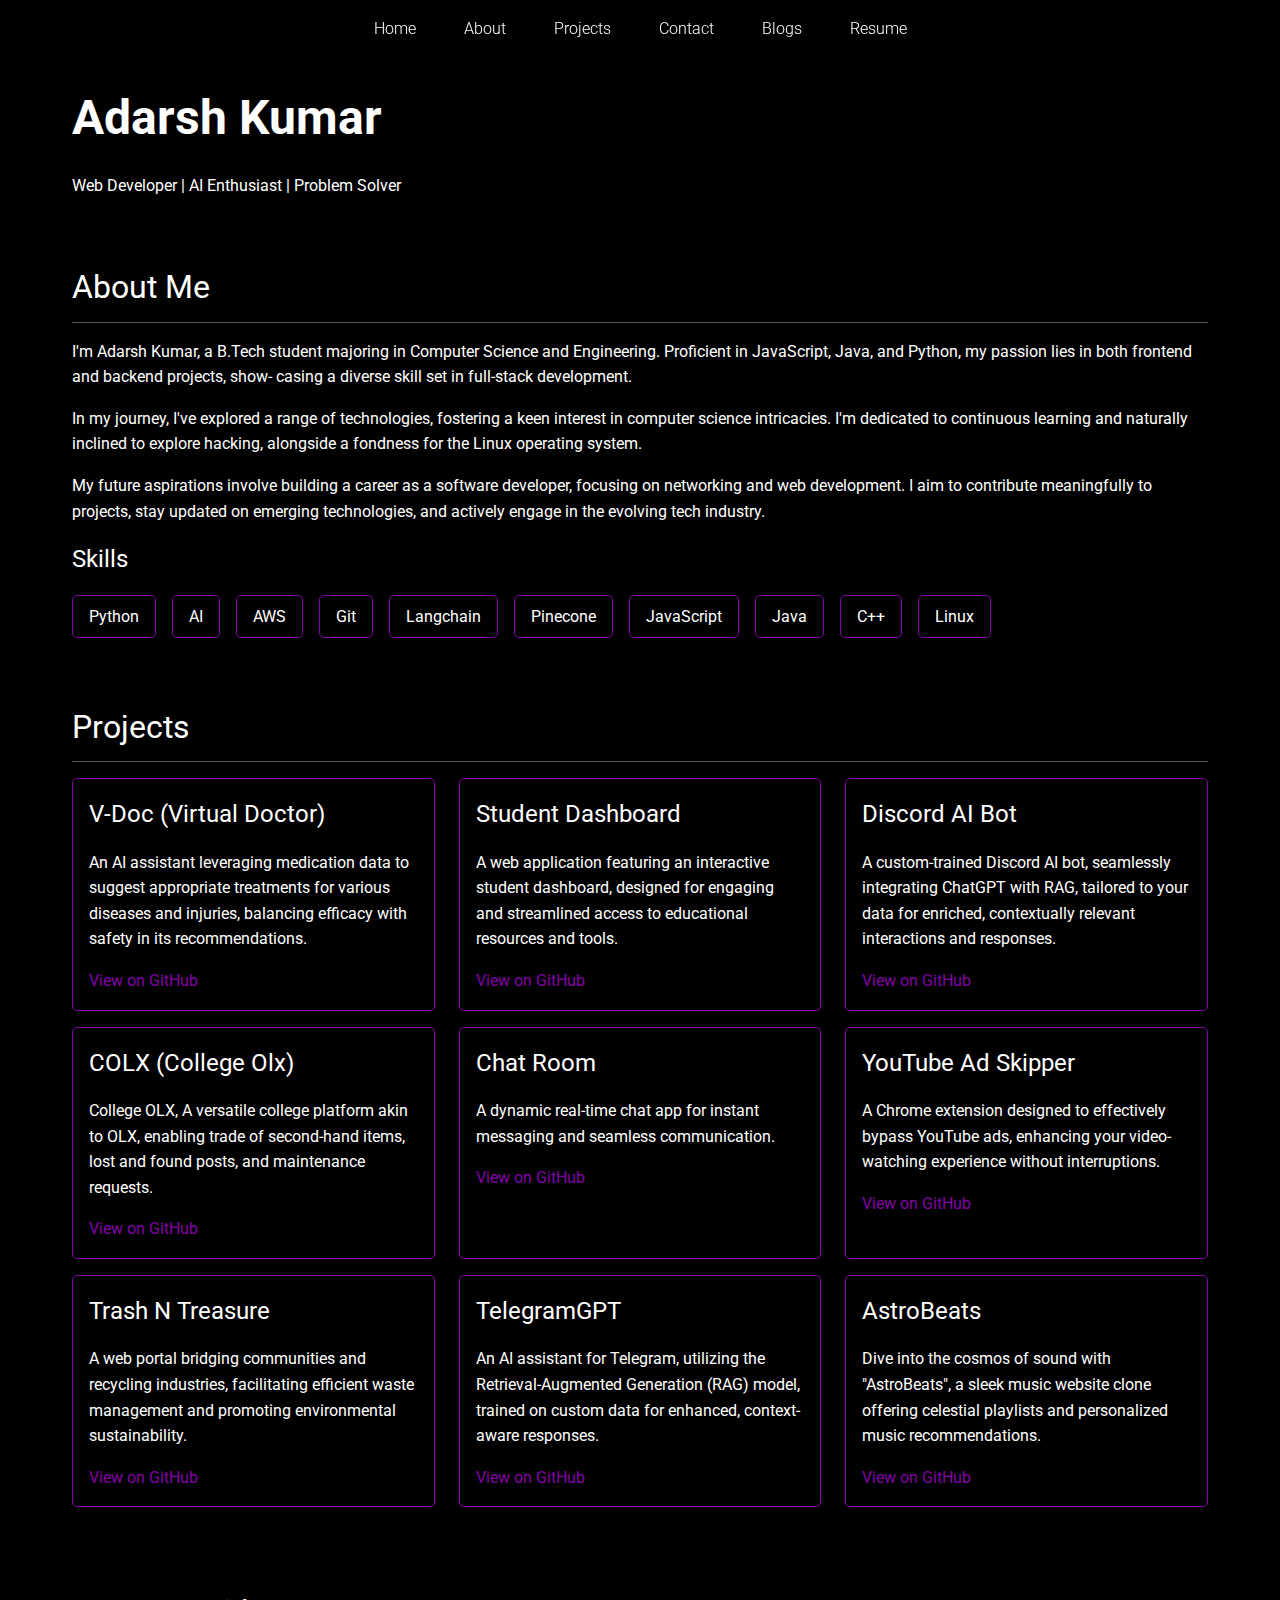
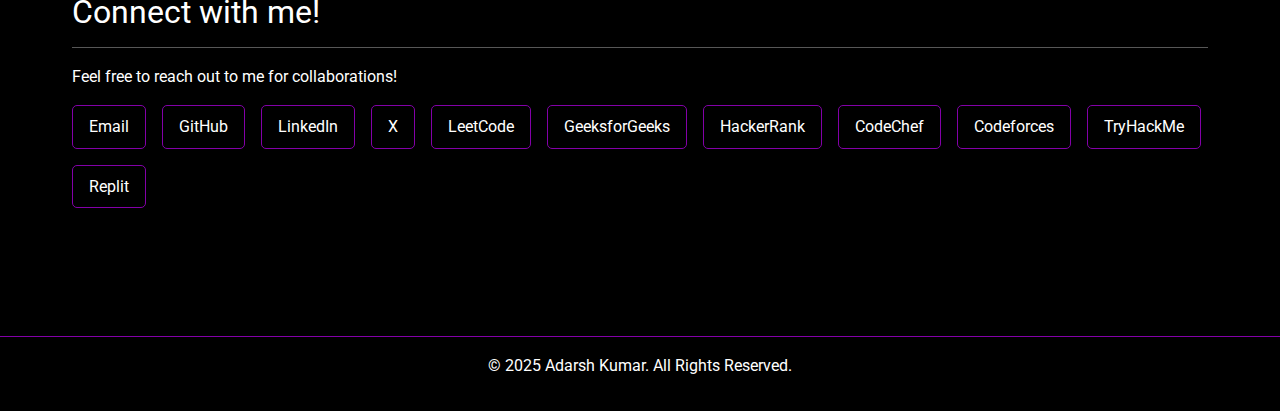
<file: index.html>
<!DOCTYPE html>
<html lang="en">
<head>
    <meta charset="UTF-8">
    <meta name="viewport" content="width=device-width, initial-scale=1.0">
    <title>Adarsh Kumar - Portfolio</title>
    <link rel="stylesheet" href="styles.css">
    <link href="https://fonts.googleapis.com/css2?family=Roboto:wght@300;400;700&display=swap" rel="stylesheet">
</head>
<body>
    <header>
        <nav>
            <ul>
                <li><a href="#home">Home</a></li>
                <li><a href="#about">About</a></li>
                <li><a href="#project">Projects</a></li>
                <li><a href="#contact">Contact</a></li>
                <li><a href="https://akn714.medium.com" target="_blank">Blogs</a></li>
                <li><a href="./Adarsh Kumar New Resume Template (latest).pdf">Resume</a></li>
            </ul>
        </nav>
        <div class="burger">
            <div class="line"></div>
            <div class="line"></div>
            <div class="line"></div>
        </div>
    </header>

    <main>
        <section id="home">
            <h1>Adarsh Kumar</h1>
            <p>Web Developer | AI Enthusiast | Problem Solver</p>
        </section>

        <section id="about">
            <h2>About Me</h2>
            <p>
                <p>I'm Adarsh Kumar, a B.Tech student majoring in Computer Science and Engineering. Proficient in JavaScript, Java, and Python, my passion lies in both frontend and backend projects, show- casing a diverse skill set in full-stack development.</p>
                <p>In my journey, I've explored a range of technologies, fostering a keen interest in computer science intricacies. I'm dedicated to continuous learning and naturally inclined to explore hacking, alongside a fondness for the Linux operating system.</p>
                <p>My future aspirations involve building a career as a software developer, focusing on networking and web development. I aim to contribute meaningfully to projects, stay updated on emerging technologies, and actively engage in the evolving tech industry.</p>

            </p>
            <h3>Skills</h3>
            <ul>
                <li>Python</li>
                <li>AI</li>
                <li>AWS</li>
                <li>Git</li>
                <li>Langchain</li>
                <li>Pinecone</li>
                <li>JavaScript</li>
                <li>Java</li>
                <li>C++</li>
                <li>Linux</li>
            </ul>
        </section>
        <section id="project">
            <h2>Projects</h2>
            <section id="projects">
                <div class="project">
                    <h3>V-Doc (Virtual Doctor)</h3>
                    <p>An AI assistant leveraging medication data to suggest appropriate treatments for various diseases and injuries, balancing efficacy with safety in its recommendations.</p>
                    <a href="https://github.com/akn714/V-Doc" target="_blank" class="github-btn">View on GitHub</a>
                </div>
                <div class="project">
                    <h3>Student Dashboard</h3>
                    <p>A web application featuring an interactive student dashboard, designed for engaging and streamlined access to educational resources and tools.</p>
                    <a href="https://github.com/akn714/Student-Dashboard" target="_blank" class="github-btn">View on GitHub</a>
                </div>
                <div class="project">
                    <h3>Discord AI Bot</h3>
                    <p>A custom-trained Discord AI bot, seamlessly integrating ChatGPT with RAG, tailored to your data for enriched, contextually relevant interactions and responses.</p>
                    <a href="https://github.com/akn714/Discord-AI-Bot" target="_blank" class="github-btn">View on GitHub</a>
                </div>
                <div class="project">
                    <h3>COLX (College Olx)</h3>
                    <p>College OLX, A versatile college platform akin to OLX, enabling trade of second-hand items, lost and found posts, and maintenance requests.</p>
                    <a href="https://github.com/akn714/colx" target="_blank" class="github-btn">View on GitHub</a>
                </div>
                <div class="project">
                    <h3>Chat Room</h3>
                    <p>A dynamic real-time chat app for instant messaging and seamless communication.</p>
                    <a href="https://github.com/akn714/chat-room" target="_blank" class="github-btn">View on GitHub</a>
                </div>
                <div class="project">
                    <h3>YouTube Ad Skipper</h3>
                    <p>A Chrome extension designed to effectively bypass YouTube ads, enhancing your video-watching experience without interruptions.</p>
                    <a href="https://github.com/akn714/YT-Ad-Skipper" target="_blank" class="github-btn">View on GitHub</a>
                </div>
                <div class="project">
                    <h3>Trash N Treasure</h3>
                    <p>A web portal bridging communities and recycling industries, facilitating efficient waste management and promoting environmental sustainability.</p>
                    <a href="https://github.com/akn714/Trash-n-Treasure" target="_blank" class="github-btn">View on GitHub</a>
                </div>
                <div class="project">
                    <h3>TelegramGPT</h3>
                    <p>An AI assistant for Telegram, utilizing the Retrieval-Augmented Generation (RAG) model, trained on custom data for enhanced, context-aware responses.</p>
                    <a href="https://github.com/akn714/TelegramGPT" target="_blank" class="github-btn">View on GitHub</a>
                </div>
                <div class="project">
                    <h3>AstroBeats</h3>
                    <p>Dive into the cosmos of sound with "AstroBeats", a sleek music website clone offering celestial playlists and personalized music recommendations.</p>
                    <a href="https://github.com/akn714/astrobeats" target="_blank" class="github-btn">View on GitHub</a>
                </div>
            </section>
        </section>

        <section id="contact">
            <h2>Connect with me!</h2>
            <p>Feel free to reach out to me for collaborations!</p>
            <ul>
                <li><a href="mailto:adarshk.main@gmail">Email</a></li>
                <li><a href="https://github.com/akn714" target="_blank">GitHub</a></li>
                <li><a href="https://www.linkedin.com/in/akn714" target="_blank">LinkedIn</a></li>
                <li><a href="https://x.com/akn714" target="_blank">X</a></li>
                <li><a href="https://leetcode.com/pio00" target="_blank">LeetCode</a></li>
                <li><a href="https://www.geeksforgeeks.org/user/udhavakn/" target="_blank">GeeksforGeeks</a></li>
                <li><a href="https://www.hackerrank.com/profile/akumark2004" target="_blank">HackerRank</a></li>
                <li><a href="https://www.codechef.com/users/adarsh714" target="_blank">CodeChef</a></li>
                <li><a href="https://codeforces.com/profile/adarsh714" target="_blank">Codeforces</a></li>
                <li><a href="https://tryhackme.com/p/spyd3" target="_blank">TryHackMe</a></li>
                <li><a href="https://replit.com/@AdarshKumar35" target="_blank">Replit</a></li>
            </ul>
        </section>
    </main>

    <footer>
        <p>&copy; 2025 Adarsh Kumar. All Rights Reserved.</p>
    </footer>

    <script src="script.js"></script>
</body>
</html>
</file>
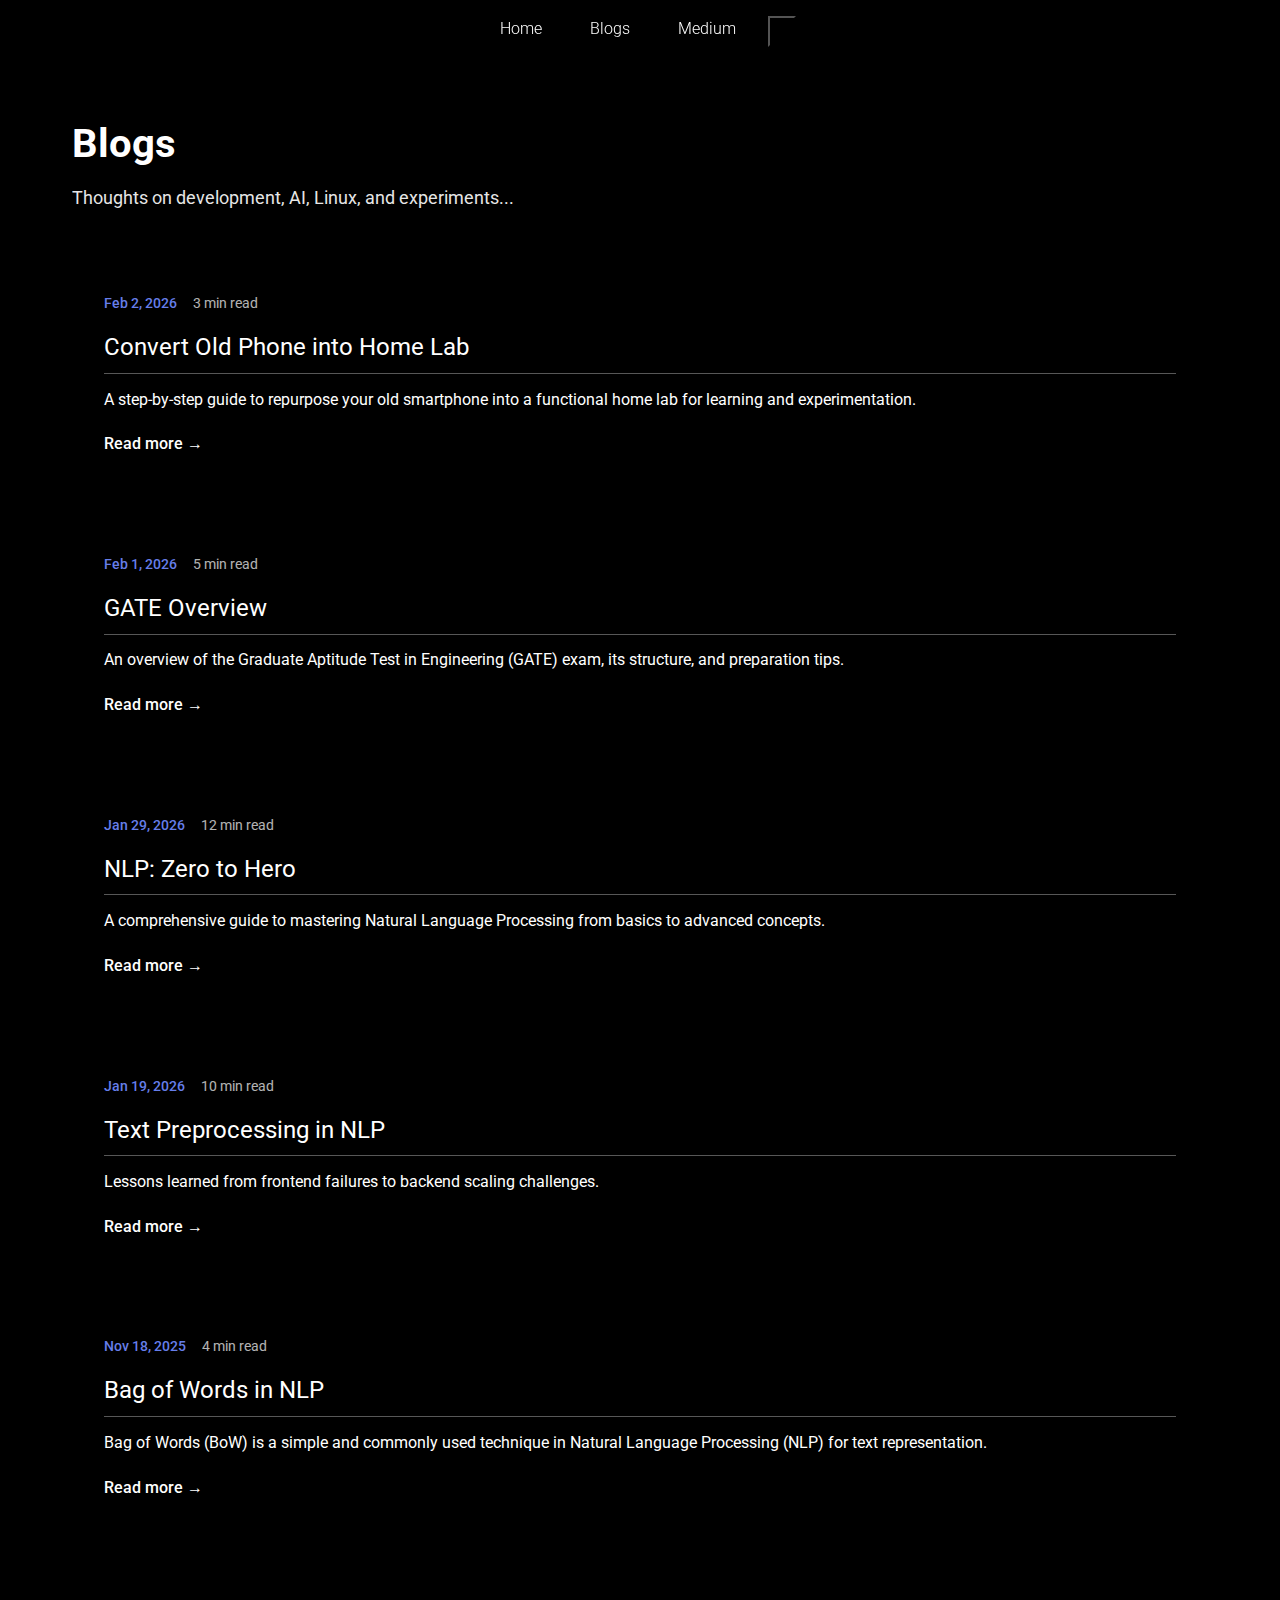
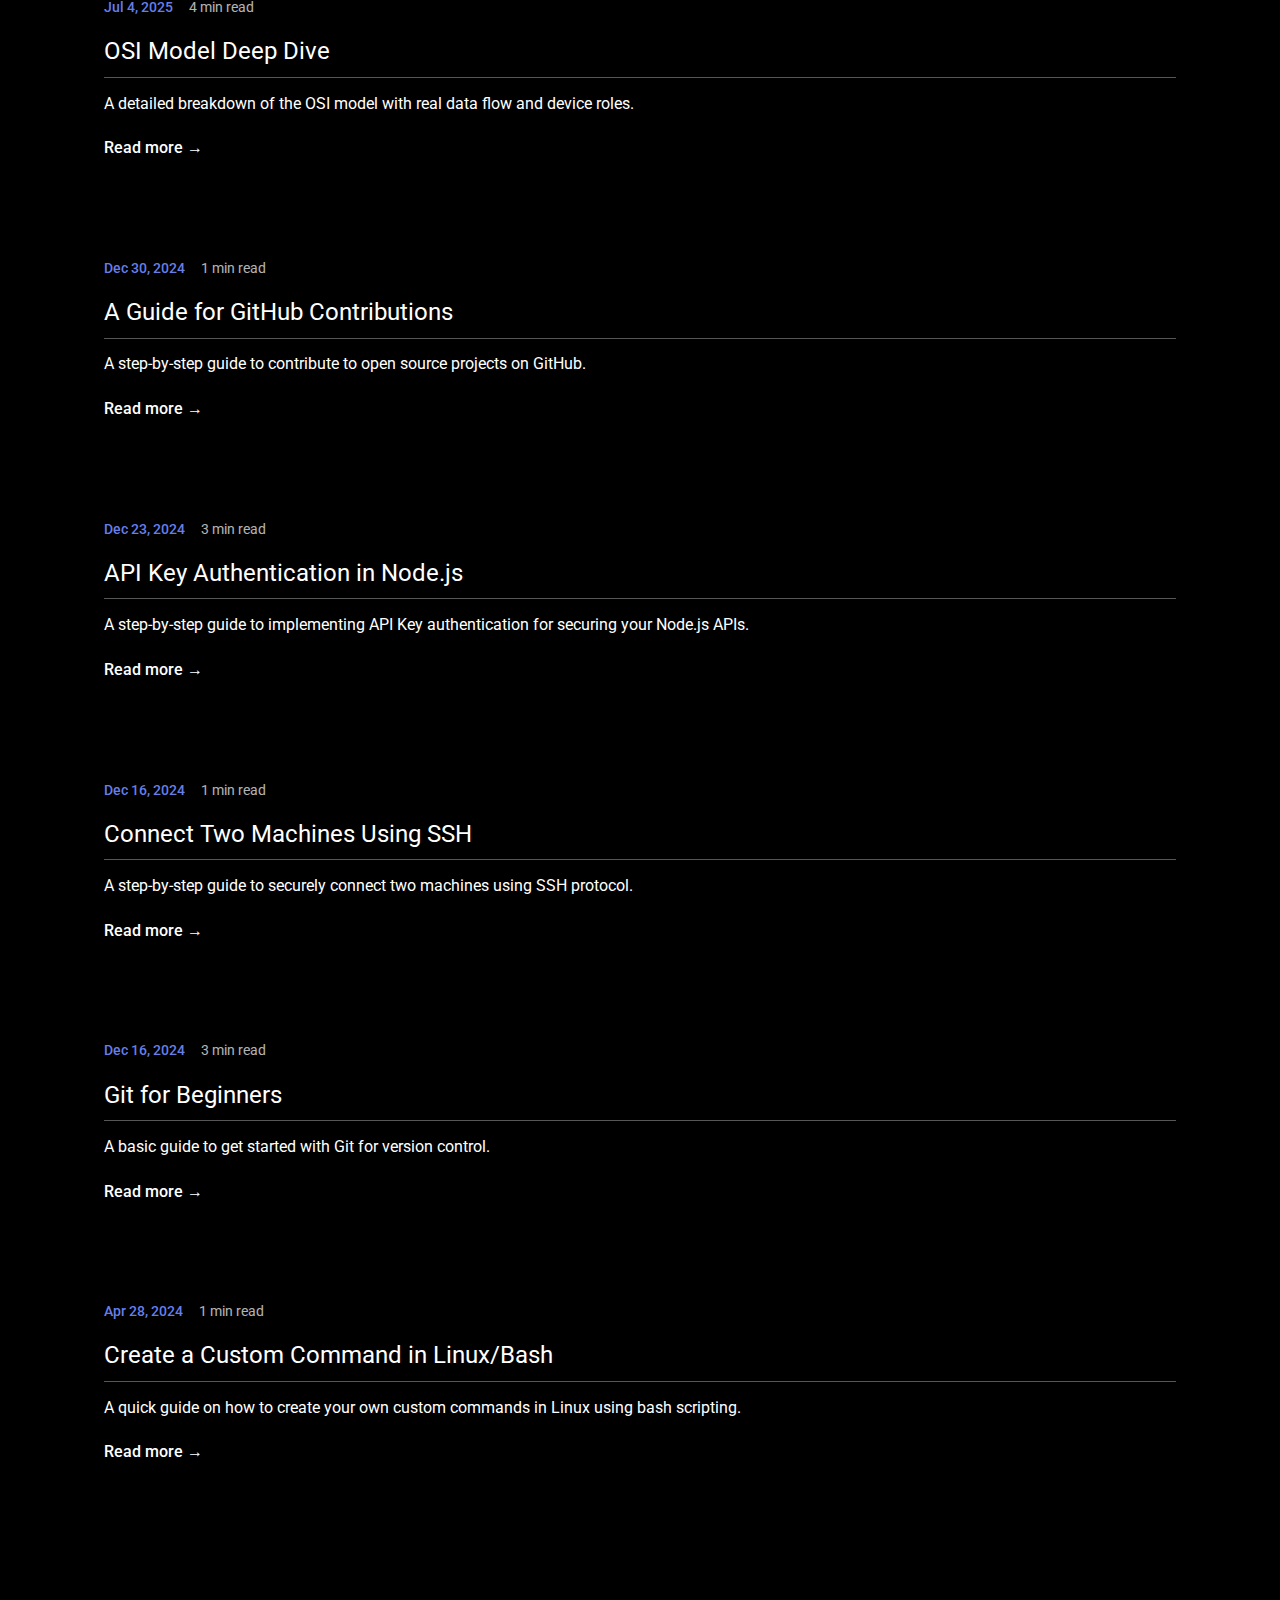
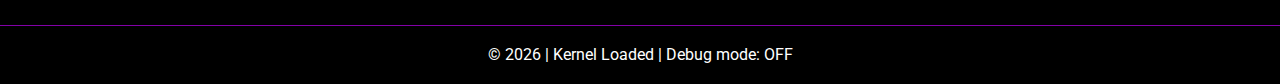
<file: posts/index.html>
<!DOCTYPE html>
<html lang="en">
<head>
    <meta charset="UTF-8">
    <meta name="viewport" content="width=device-width, initial-scale=1.0">
    <title>Blogs - Adarsh Kumar</title>
    <link rel="stylesheet" href="styles.css">
    <link rel="stylesheet" href="../styles.css">
    <link href="https://fonts.googleapis.com/css2?family=Roboto:wght@300;400;700&display=swap" rel="stylesheet">
</head>
<body>
    <header>
        <nav>
            <ul>
                <li><a href="/">Home</a></li>
                <li><a href="./index.html" class="active">Blogs</a></li>
                <li><a href="https://akn714.medium.com" target="_blank">Medium</a></li>
                <button id="theme-toggle" class="theme-toggle-btn">
                    <svg xmlns="http://www.w3.org/2000/svg" width="24" height="24" viewBox="0 0 24 24" fill="none" stroke="currentColor" stroke-width="2" stroke-linecap="round" stroke-linejoin="round" class="lucide lucide-moon h-5 w-5"><path d="M12 3a6 6 0 0 0 9 9 9 9 0 1 1-9-9Z"></path></svg>
                </button>
            </ul>
        </nav>
        <div class="burger">
            <div class="line"></div>
            <div class="line"></div>
            <div class="line"></div>
        </div>
    </header>

    <main>
        <section id="blogs">
            <h1>Blogs</h1>
            <p class="subtitle">Thoughts on development, AI, Linux, and experiments...</p>

            <div class="blog-list" id="blog-list">
                <!-- Blogs will be loaded here by JavaScript -->
                <div class="loading">Loading blogs...</div>
            </div>
        </section>
    </main>

    <footer>
        &copy;2026 | Kernel Loaded | Debug mode: OFF
    </footer>

    <script src="blogs.js"></script>
    <script src="../scripts.js"></script>
    <script src="scripts.js"></script>
</body>
</html>
</file>
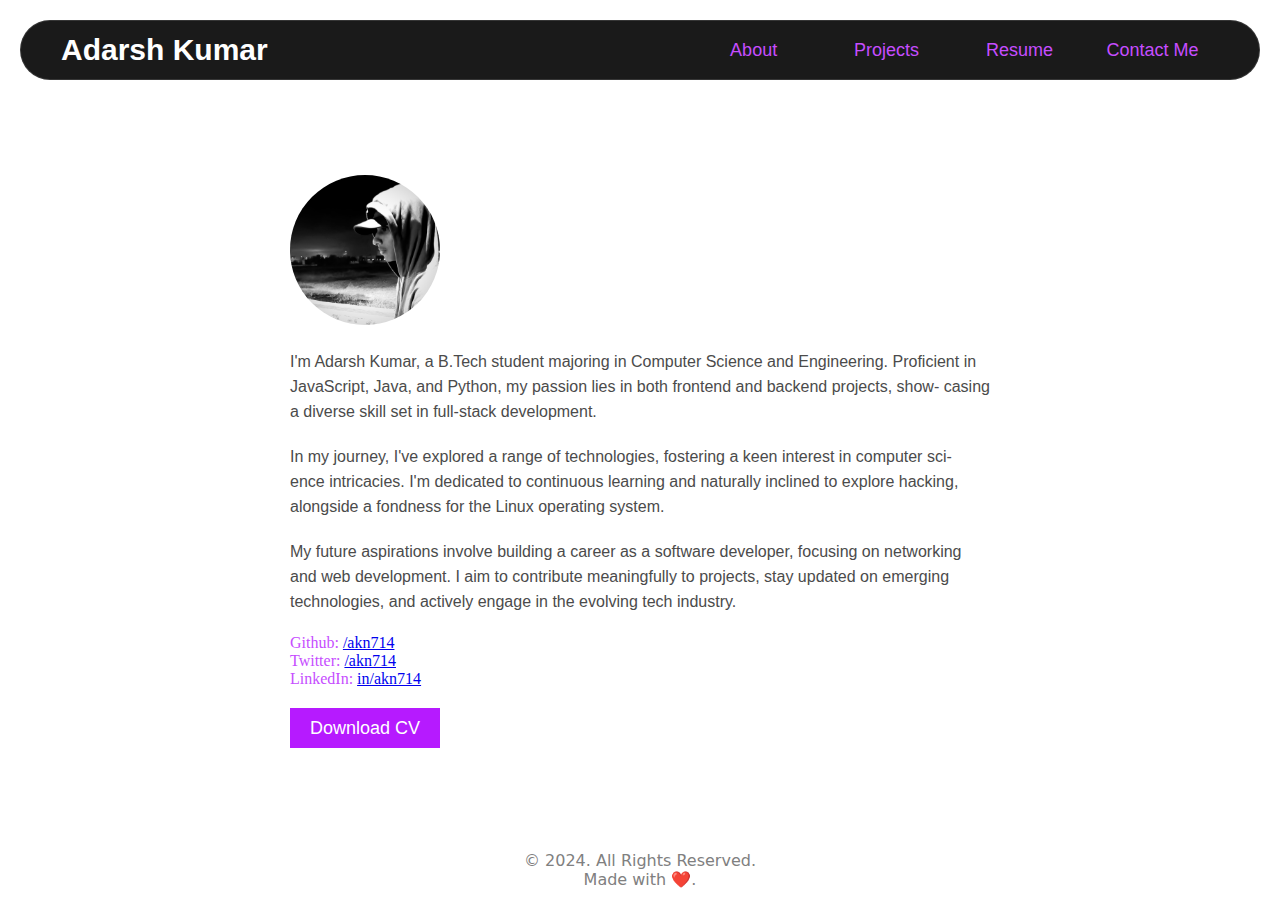
<file: about.html>
<!DOCTYPE html>
<html lang="en">

<head>
    <meta charset="UTF-8" />
    <meta name="viewport" content="width=device-width, initial-scale=1.0" />
    <title>Adarsh Kumar | About Me</title>
    <link rel="stylesheet" href="css/index.css">
    <link rel="stylesheet" href="css/navbar.css">
    <link rel="stylesheet" href="css/about.css">
</head>

<body>

    <div id="root">
        <!-- NAVBAR -->
        <div id='navbar'>
            <a href='./index.html' class="navbar-profile" style="text-decoration: none">
                <!-- <img  class="navbar-profile-pic" src="./user-profile.png" alt="" /> -->
                <div class="title">Adarsh Kumar</div>
            </a>
            <div class='navbar-links'>
                <button class="burger" onclick=extend()>
                    <div class="line"></div>
                    <div class="line"></div>
                    <div class="line"></div>
                </button>
                <a href="./about.html" class="about">About</a>
                <!-- <a href="./skills.html" class="skills">Skills</a> -->
                <a href="./projects.html" class="projects">Projects</a>
                <a href="Adarsh cv feb_1.pdf" class="download-cv">Resume</a>
                <a href="./contact.html" class="contact">Contact Me</a>
            </div>
        </div>
        <!-- NAVBAR -->
        <!-- MAIN -->
        <div class="main">
            <div class="about-containers">
                <div class="about-container">
                    <div class="about-title">
                        <img src="imgs/profile-pic.jpg" alt="profile pic">
                    </div>
                    <div class="about-me-containers">
                        <div class="about-me">
                            I'm Adarsh Kumar, a B.Tech student majoring in Computer Science and Engineering. Proficient
                    in JavaScript, Java, and Python, my passion lies in both frontend and backend projects, show-
                    casing a diverse skill set in full-stack development.
                        </div>
                        <div class="about-me">
                    In my journey, I've explored a range of technologies, fostering a keen interest in computer sci-
                    ence intricacies. I'm dedicated to continuous learning and naturally inclined to explore hacking,
                    alongside a fondness for the Linux operating system.
                        </div>
                        <div class="about-me">
                    My future aspirations involve building a career as a software developer, focusing on networking
                    and web development. I aim to contribute meaningfully to projects, stay updated on emerging
                    technologies, and actively engage in the evolving tech industry.
                        </div>
                    </div>
                    <div class="profile-links">
                        <p>Github: <a href="https://github.com/akn714">/akn714</a></p>
                        <p>Twitter: <a href="https://x.com/akn714">/akn714</a></p>
                        <p>LinkedIn: <a href="https://www.linkedin.com/in/akn714">in/akn714</a></p>
                    </div>
                    <div class="download-cv">
                        <!-- <a href="https://github.com/akn714/portfolio/blob/main/adarsh%20cv.pdf" download=""> -->
                        <a href="Adarsh cv feb_1.pdf" download="">
                            <button>Download CV</button>
                        </a>
                    </div>
                </div>
            </div>
            <!-- <div class="section sec1"></div>
            <div class="section mainSec">
            </div>
            <div class="section sec3"></div> -->
        </div>
        <!-- MAIN -->
        <!-- FOOTER -->
        <div id="footer">
            <div class="footer-top">
              &#169; 2024. All Rights Reserved.
            </div>
            <div class="footer-bottom">
              Made with <span>❤️</span>.
            </div>
          </div>
          <!-- FOOTER -->
        <!-- BACKGROUND DECORATION CIRCLES -->
        <!-- <div class="deco-circle one"></div>
        <div class="deco-circle two"></div> -->
        <!-- BACKGROUND DECORATION CIRCLES -->
    </div>

    <script src="js/navbar.js"></script>

    <style>
        @font-face {
            font-family: "Lovely Home";
            src: local('Lovely Home'), url("./LovelyHome-9aBZ.ttf") format('truetype');
        }
    </style>
</body>

</html>
</file>
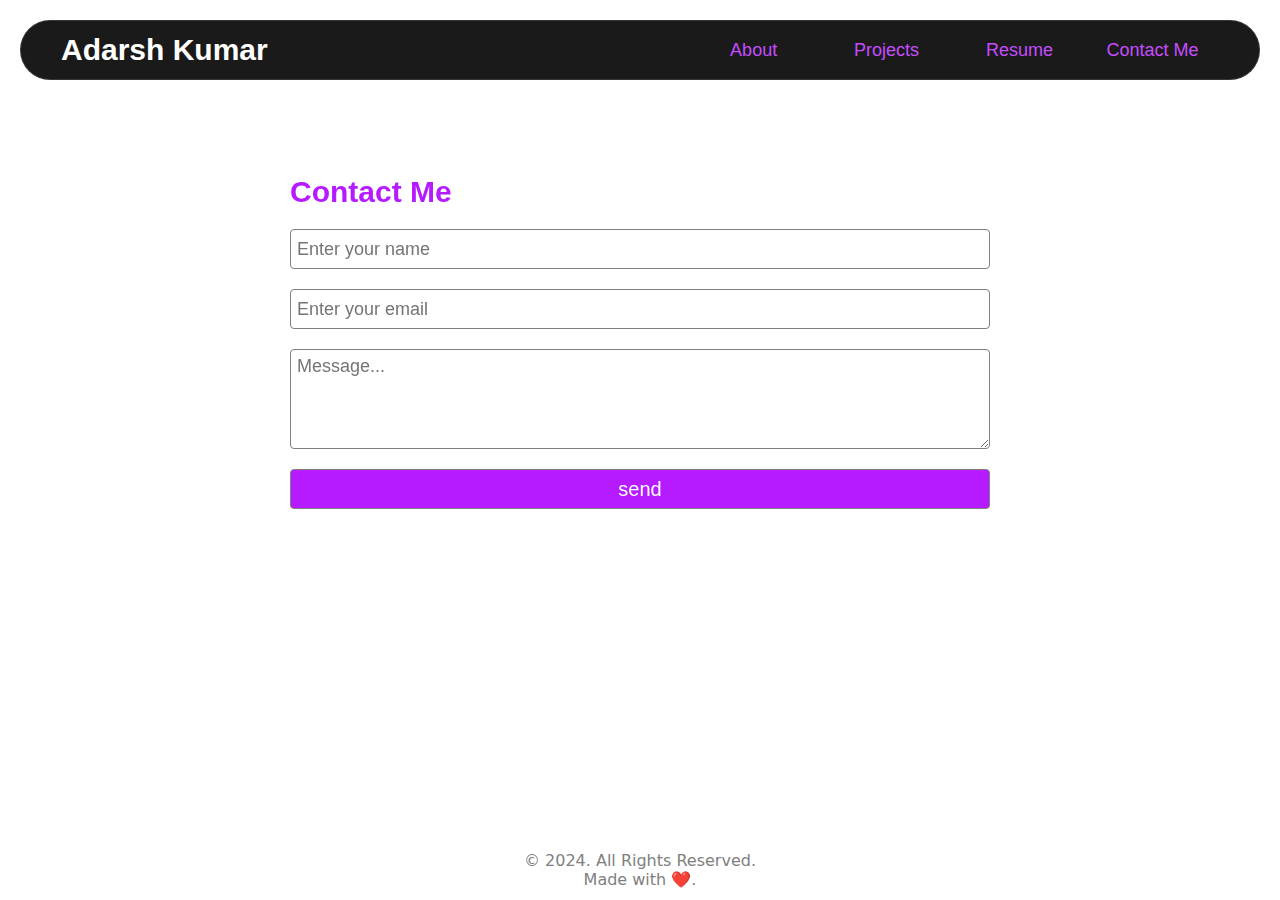
<file: contact.html>
<!DOCTYPE html>
<html lang="en">

<head>
    <meta charset="UTF-8" />
    <meta name="viewport" content="width=device-width, initial-scale=1.0" />
    <title>Adarsh Kumar | contacts</title>
    <link rel="stylesheet" href="css/index.css">
    <link rel="stylesheet" href="css/navbar.css">
    <link rel="stylesheet" href="css/contact.css">
</head>

<body>

    <div id="root">
        <!-- NAVBAR -->
        <div id='navbar'>
            <a href='./index.html' class="navbar-profile" style="text-decoration: none">
                <!-- <img  class="navbar-profile-pic" src="./user-profile.png" alt="" /> -->
                <div class="title">Adarsh Kumar</div>
            </a>
            <div class='navbar-links'>
                <button class="burger" onclick=extend()>
                    <div class="line"></div>
                    <div class="line"></div>
                    <div class="line"></div>
                </button>
                <a href="./about.html" class="about">About</a>
                <!-- <a href="./skills.html" class="skills">Skills</a> -->
                <a href="./projects.html" class="contacts">Projects</a>
                <a href="adarsh cv.pdf" class="download-cv">Resume</a>
                <a href="./contact.html" class="contact">Contact Me</a>
            </div>
        </div>
        <!-- NAVBAR -->
        <!-- MAIN -->
        <div id="main">
            <div class="contact-containers">
                <div class="contact-container">
                    <div class="contact-title">
                        <h2>Contact Me</h2>
                    </div>
                    <form class="fields" action="https://formsubmit.co/badhatakn714@gmail.com" method="POST">
                        <input type="text" name="name" class="name" placeholder="Enter your name">
                        <input type="text" class="email" placeholder="Enter your email">
                        <textarea name="msg" id="msg" class="message" placeholder="Message..."></textarea>
                        <input type="submit" value="send" class="send-btn">
                    </form>
                </div>
            </div>
            <!-- <div class="section sec1"></div>
            <div class="section mainSec">
            </div>
            <div class="section sec3"></div> -->
        </div>
        <!-- MAIN -->
        <!-- FOOTER -->
        <div id="footer">
            <div class="footer-top">
              &#169; 2024. All Rights Reserved.
            </div>
            <div class="footer-bottom">
              Made with <span>❤️</span>.
            </div>
          </div>
          <!-- FOOTER -->
        <!-- BACKGROUND DECORATION CIRCLES -->
        <!-- <div class="deco-circle one"></div>
        <div class="deco-circle two"></div> -->
        <!-- BACKGROUND DECORATION CIRCLES -->
    </div>

    <script src="js/navbar.js"></script>

    <style>
        @font-face {
            font-family: "Lovely Home";
            src: local('Lovely Home'), url("./LovelyHome-9aBZ.ttf") format('truetype');
        }
    </style>
</body>

</html>
</file>
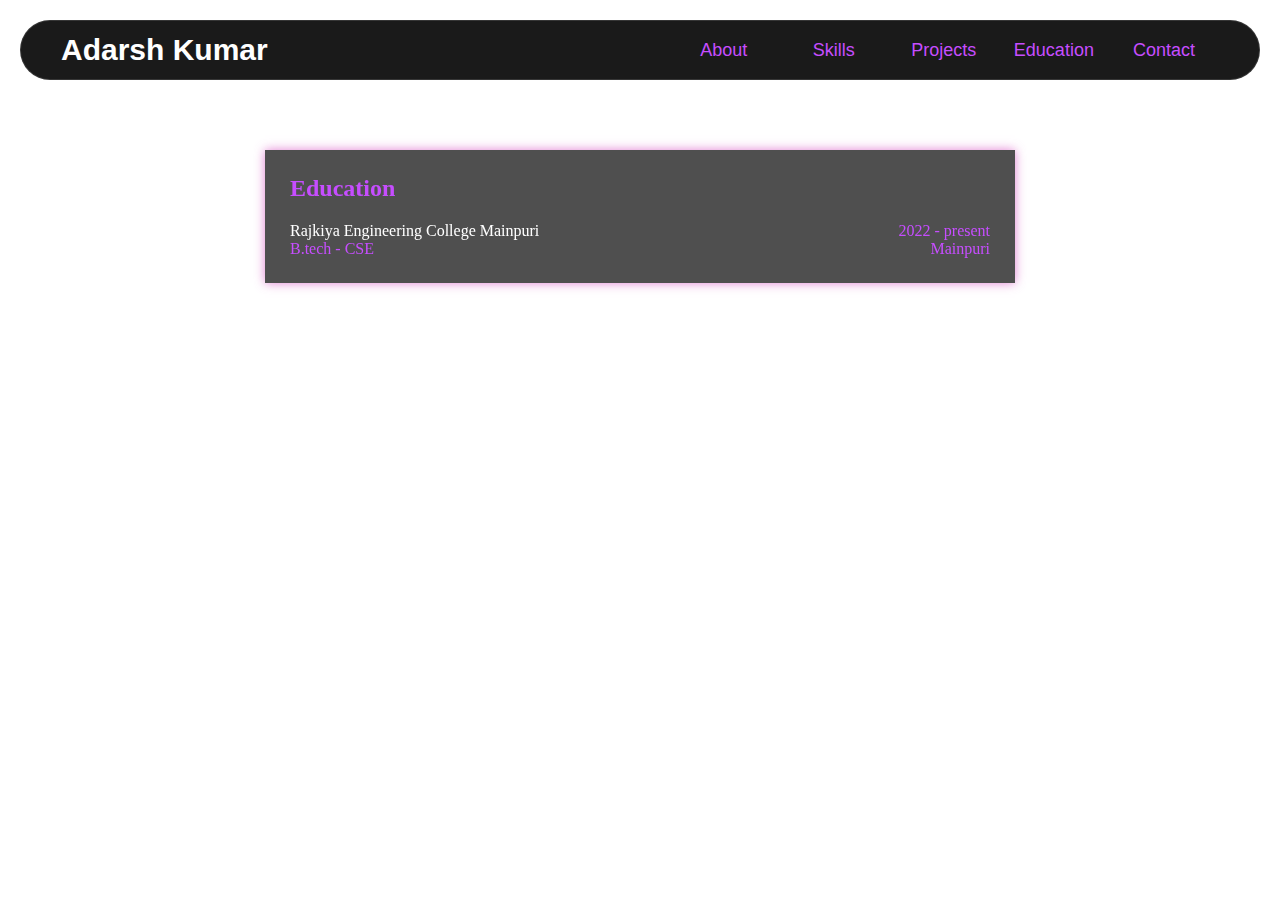
<file: education.html>
<!DOCTYPE html>
<html lang="en">

<head>
    <meta charset="UTF-8" />
    <meta name="viewport" content="width=device-width, initial-scale=1.0" />
    <title>Adarsh Kumar | Education</title>
    <link rel="stylesheet" href="css/index.css">
    <link rel="stylesheet" href="css/navbar.css">
    <link rel="stylesheet" href="css/education.css">
</head>

<body>

    <div id="root">
        <!-- NAVBAR -->
        <div id='navbar'>
            <a href='./index.html' class="navbar-profile" style="text-decoration: none">
                <!-- <img  class="navbar-profile-pic" src="./user-profile.png" alt="" /> -->
                <div class="title">Adarsh Kumar</div>
            </a>
            <div class='navbar-links'>
                <button class="burger" onclick=extend()>
                    <div class="line"></div>
                    <div class="line"></div>
                    <div class="line"></div>
                </button>
                <a href="./about.html" class="about">About</a>
                <a href="./skills.html" class="skills">Skills</a>
                <a href="./projects.html" class="projects">Projects</a>
                <a href="./education.html" class="education">Education</a>
                <a href="./contact.html" class="contact">Contact</a>
            </div>
        </div>
        <!-- NAVBAR -->
        <!-- MAIN -->
        <div class="main">
            <div class="education-containers">
                <div class="education-container">
                    <div class="education-title">
                        <h2>Education</h2>
                    </div>
                    <div class="education-row">
                        <div class="education-first-row">
                            <div class="institute-school">Rajkiya Engineering College Mainpuri</div>
                            <div class="date">2022 - present</div>
                        </div>
                        <div class="education-second-row">
                            <div class="course-standard">B.tech - CSE</div>
                            <div class="place">Mainpuri</div>
                        </div>
                    </div>
                </div>
            </div>
            <!-- <div class="section sec1"></div>
            <div class="section mainSec">
            </div>
            <div class="section sec3"></div> -->
        </div>
        <!-- MAIN -->
    </div>

    <script src="js/navbar.js"></script>

    <style>
        @font-face {
            font-family: "Lovely Home";
            src: local('Lovely Home'), url("./LovelyHome-9aBZ.ttf") format('truetype');
        }
    </style>
</body>

</html>
</file>
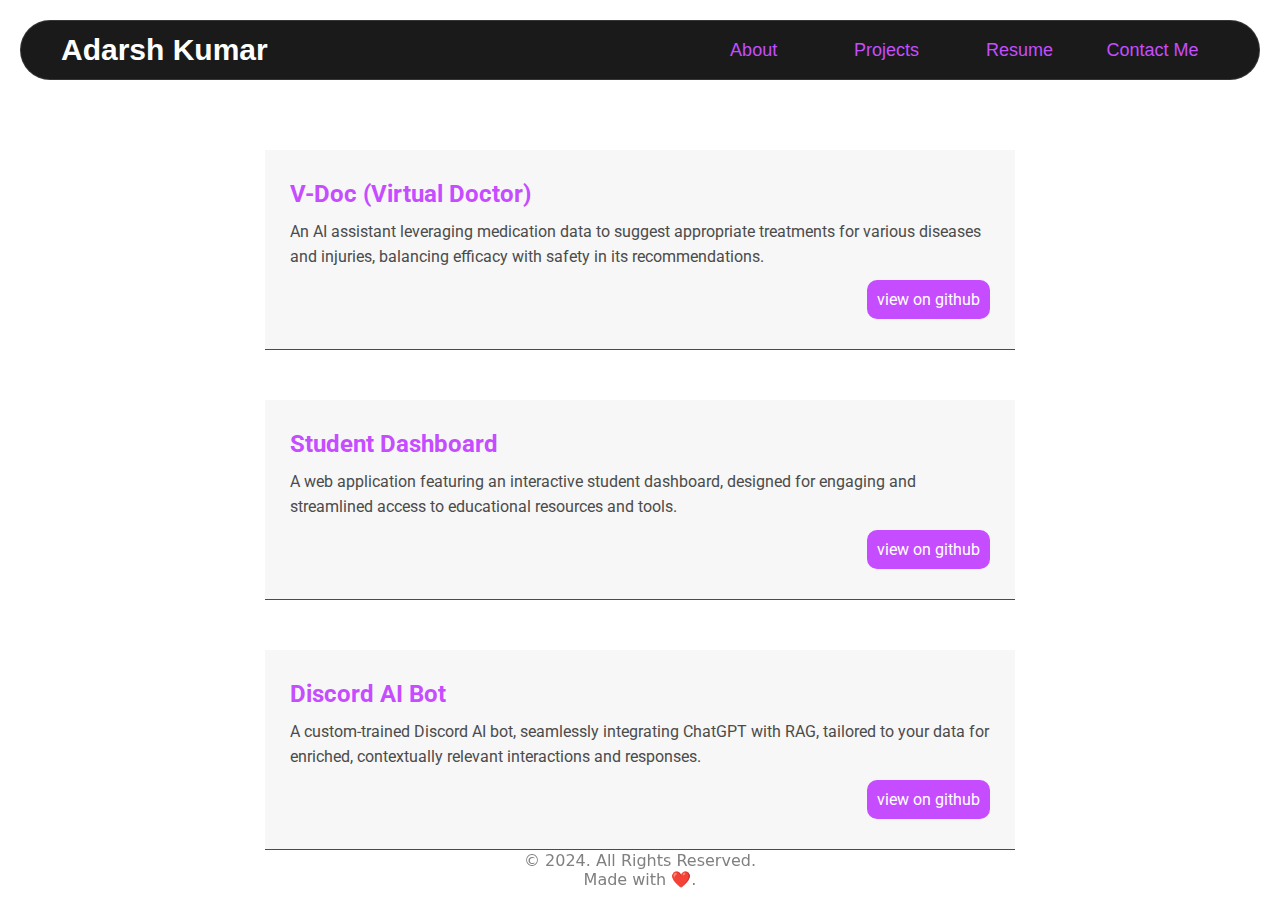
<file: projects.html>
<!DOCTYPE html>
<html lang="en">

<head>
    <meta charset="UTF-8" />
    <meta name="viewport" content="width=device-width, initial-scale=1.0" />
    <title>Adarsh Kumar | Projects</title>
    <link rel="stylesheet" href="css/index.css">
    <link rel="stylesheet" href="css/navbar.css">
    <link rel="stylesheet" href="css/projects.css">
</head>

<body>

    <div id="root">
        <!-- NAVBAR -->
        <div id='navbar'>
            <a href='./index.html' class="navbar-profile" style="text-decoration: none">
                <!-- <img  class="navbar-profile-pic" src="./user-profile.png" alt="" /> -->
                <div class="title">Adarsh Kumar</div>
            </a>
            <div class='navbar-links'>
                <button class="burger" onclick=extend()>
                    <div class="line"></div>
                    <div class="line"></div>
                    <div class="line"></div>
                </button>
                <a href="./about.html" class="about">About</a>
                <!-- <a href="./skills.html" class="skills">Skills</a> -->
                <a href="./projects.html" class="projects">Projects</a>
                <a href="adarsh cv.pdf" class="download-cv">Resume</a>
                <a href="./contact.html" class="contact">Contact Me</a>
            </div>
        </div>
        <!-- NAVBAR -->
        <!-- MAIN -->
        <div id="main">
            <div class="project-containers">
                <!-- <div class="project-container">
                    <div class="project-title">
                        <h2>V-Doc (Virtual Doctor)</h2>
                    </div>
                    <div class="project-desc">
                        An AI assistant leveraging medication data to suggest appropriate treatments for various
                        diseases and injuries, balancing efficacy with safety in its recommendations.
                    </div>
                    <div class="view-on-github"><a href='https://github.com/akn714/V-Doc' target='_blank'>view
                            on github</a></div>
                </div> -->
            </div>
        </div>
        <!-- MAIN -->
        <!-- FOOTER -->
        <div id="footer">
            <div class="footer-top">
              &#169; 2024. All Rights Reserved.
            </div>
            <div class="footer-bottom">
              Made with <span>❤️</span>.
            </div>
          </div>
          <!-- FOOTER -->
        <!-- BACKGROUND DECORATION CIRCLES -->
        <!-- <div class="deco-circle one"></div>
        <div class="deco-circle two"></div> -->
        <!-- BACKGROUND DECORATION CIRCLES -->
    </div>

    <script src="js/navbar.js"></script>
    <script src="js/projects.js"></script>

    <style>
        @font-face {
            font-family: "Lovely Home";
            src: local('Lovely Home'), url("./LovelyHome-9aBZ.ttf") format('truetype');
        }
    </style>
</body>

</html>
</file>
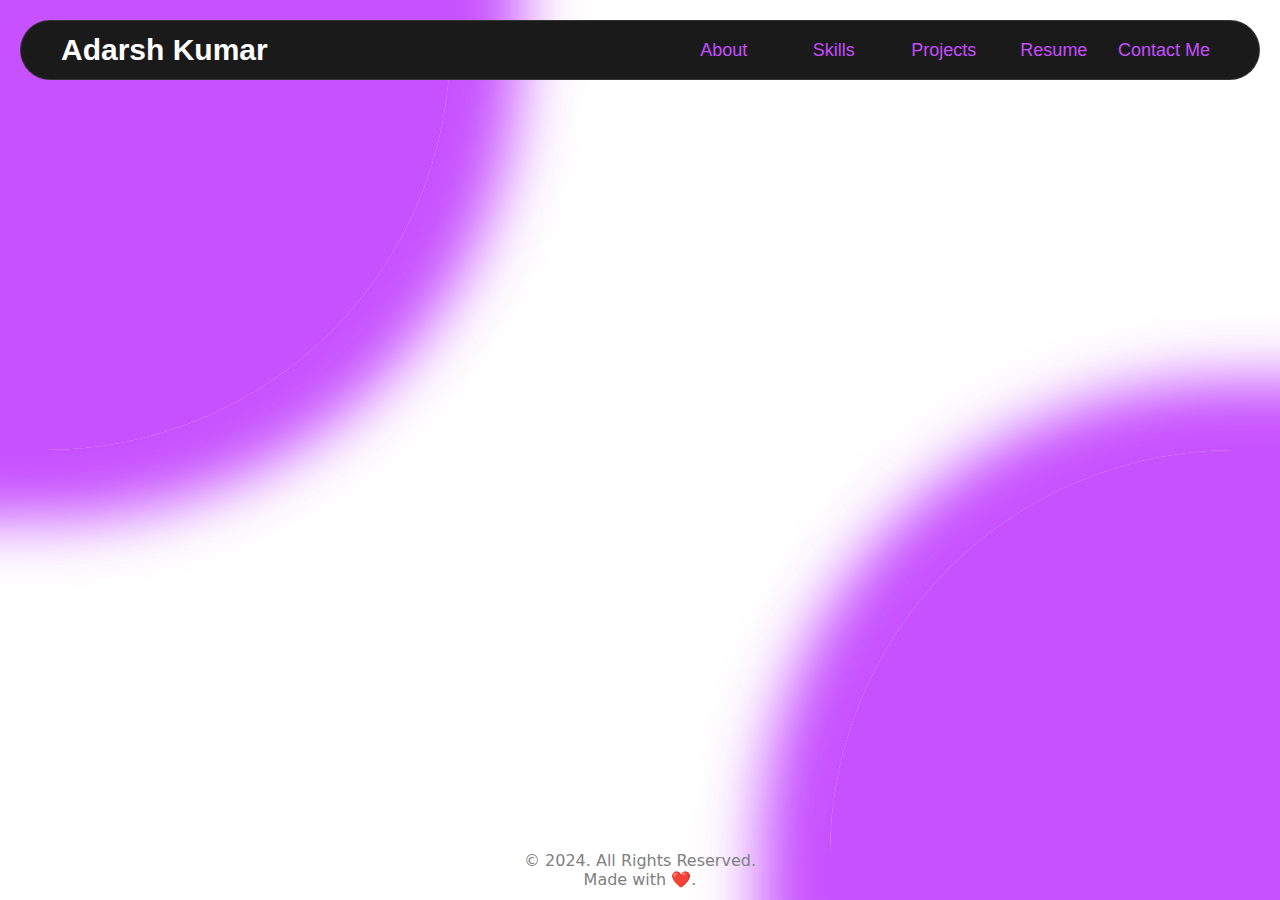
<file: root.html>
<!DOCTYPE html>
<html lang="en">

<head>
    <meta charset="UTF-8" />
    <meta name="viewport" content="width=device-width, initial-scale=1.0" />
    <title>Adarsh Kumar | Home</title>
    <link rel="stylesheet" href="css/index.css">
    <link rel="stylesheet" href="css/navbar.css">
</head>

<body>

    <div id="root">
        <!-- NAVBAR -->
        <div id='navbar'>
            <a href='./index.html' class="navbar-profile" style="text-decoration: none">
                <!-- <img  class="navbar-profile-pic" src="./user-profile.png" alt="" /> -->
                <div class="title">Adarsh Kumar</div>
            </a>
            <div class='navbar-links'>
                <button class="burger" onclick=extend()>
                    <div class="line"></div>
                    <div class="line"></div>
                    <div class="line"></div>
                </button>
                <a href="./about.html" class="about">About</a>
                <a href="./skills.html" class="skills">Skills</a>
                <a href="./projects.html" class="projects">Projects</a>
                <a href="https://drive.google.com/file/d/1qWNEUkLnzpq2E1Yig1Qj-Zm-kt3Z80Dv/view?usp=drivesdk" class="download-cv">Resume</a>
                <a href="./contact.html" class="contact">Contact Me</a>
            </div>
        </div>
        <!-- NAVBAR -->
        <!-- MAIN -->
        <!-- MAIN -->
        <!-- FOOTER -->
        <div id="footer">
            <div class="footer-top">
              &#169; 2024. All Rights Reserved.
            </div>
            <div class="footer-bottom">
              Made with <span>❤️</span>.
            </div>
          </div>
          <!-- FOOTER -->
        <!-- BACKGROUND DECORATION CIRCLES -->
        <div class="deco-circle one"></div>
        <div class="deco-circle two"></div>
        <!-- BACKGROUND DECORATION CIRCLES -->
    </div>

    <script src="js/navbar.js"></script>

    <style>
        @font-face {
            font-family: "Lovely Home";
            src: local('Lovely Home'), url("./LovelyHome-9aBZ.ttf") format('truetype');
        }
    </style>
</body>

</html>
</file>
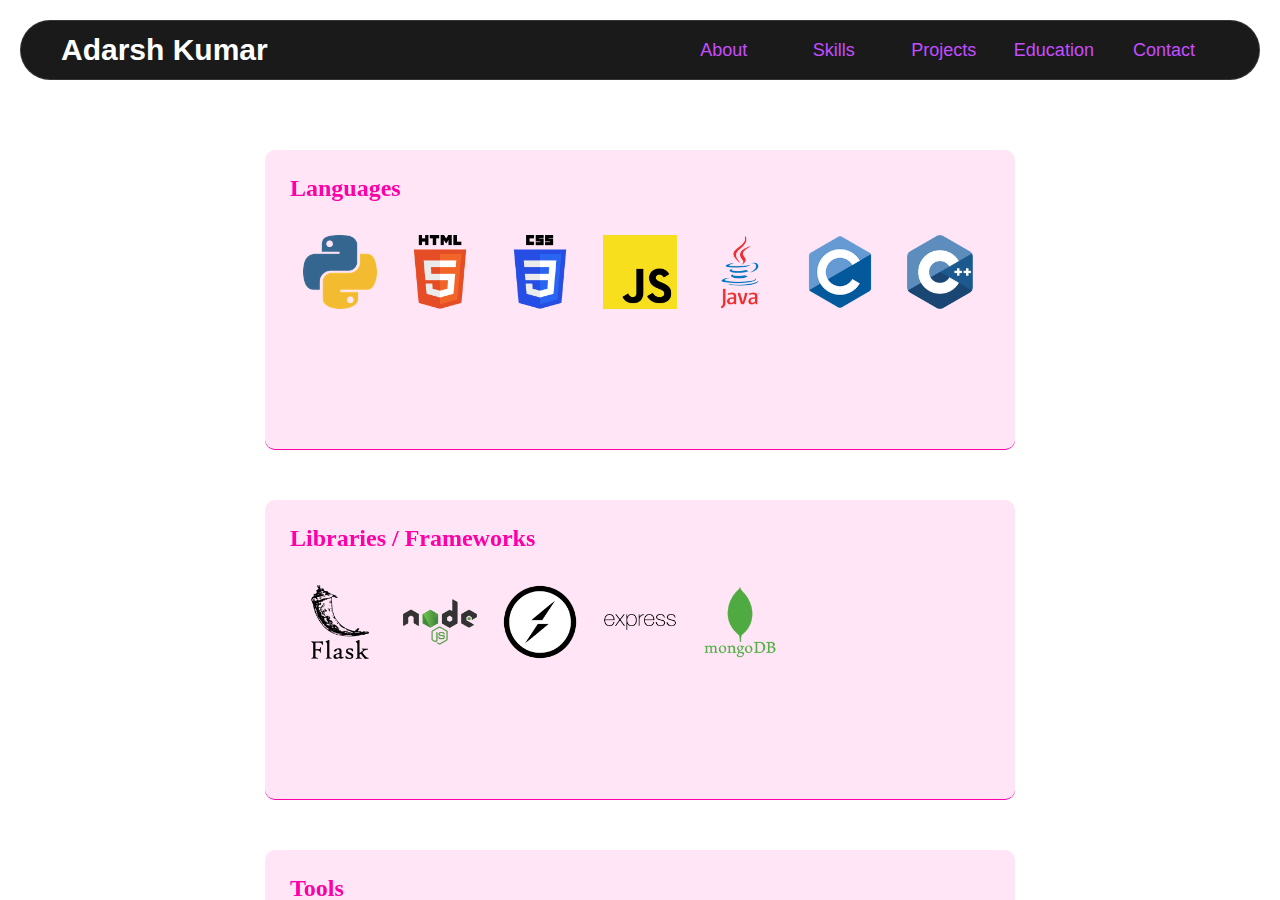
<file: skills.html>
<!DOCTYPE html>
<html lang="en">

<head>
    <meta charset="UTF-8" />
    <meta name="viewport" content="width=device-width, initial-scale=1.0" />
    <title>Adarsh Kumar | Skills</title>
    <link rel="stylesheet" href="css/index.css">
    <link rel="stylesheet" href="css/navbar.css">
    <link rel="stylesheet" href="css/skills.css">
</head>

<body>

    <div id="root">
        <!-- NAVBAR -->
        <div id='navbar'>
            <a href='./index.html' class="navbar-profile" style="text-decoration: none">
                <!-- <img  class="navbar-profile-pic" src="./user-profile.png" alt="" /> -->
                <div class="title">Adarsh Kumar</div>
            </a>
            <div class='navbar-links'>
                <button class="burger" onclick=extend()>
                    <div class="line"></div>
                    <div class="line"></div>
                    <div class="line"></div>
                </button>
                <a href="./about.html" class="about">About</a>
                <a href="./skills.html" class="skills">Skills</a>
                <a href="./projects.html" class="projects">Projects</a>
                <a href="./education.html" class="education">Education</a>
                <a href="./contact.html" class="contact">Contact</a>
            </div>
        </div>
        <!-- NAVBAR -->
        <!-- MAIN -->
        <div class="main">
            <div class="skill-containers">
                <div class="skill-container">
                    <div class="skill-title">
                        <h2>Languages</h2>
                    </div>
                    <div class="skill-icons">
                        <div class="skill-logo">
                            <img src="imgs/skills-icons/python.png" alt="python" />
                            <!-- <p class="skill-name">Python</p> -->
                        </div>
                        <div class="skill-logo">
                            <img src="imgs/skills-icons/html.png" alt="html" />
                            <!-- <p class="skill-name">HTML</p> -->
                        </div>
                        <div class="skill-logo">
                            <img src="imgs/skills-icons/css.png" alt="css" />
                            <!-- <p class="skill-name">CSS</p> -->
                        </div>
                        <div class="skill-logo">
                            <img src="imgs/skills-icons/javascript.png" alt="js" />
                            <!-- <p class="skill-name">Javascript</p> -->
                        </div>
                        <div class="skill-logo">
                            <img src="imgs/skills-icons/java.png" alt="java" />
                            <!-- <p class="skill-name">Java</p> -->
                        </div>
                        <div class="skill-logo">
                            <img src="imgs/skills-icons/c.png" alt="c" />
                            <!-- <p class="skill-name">C</p> -->
                        </div>
                        <div class="skill-logo">
                            <img src="imgs/skills-icons/cpp.png" alt="c++" />
                            <!-- <p class="skill-name">C++</p> -->
                        </div>
                    </div>
                </div>
                <div class="skill-container">
                    <div class="skill-title">
                        <h2>Libraries / Frameworks</h2>
                    </div>
                    <div class="skill-icons">
                        <div class="skill-logo">
                            <img src="imgs/skills-icons/flask.png" alt="flask" />
                            <!-- <p class="skill-name">Python</p> -->
                        </div>
                        <div class="skill-logo">
                            <img src="imgs/skills-icons/nodejs.png" alt="node.js" />
                            <!-- <p class="skill-name">Python</p> -->
                        </div>
                        <div class="skill-logo">
                            <img src="imgs/skills-icons/socket.png" alt="socket.io" />
                            <!-- <p class="skill-name">Python</p> -->
                        </div>
                        <div class="skill-logo">
                            <img src="imgs/skills-icons/express.png" alt="express.js" />
                            <!-- <p class="skill-name">Python</p> -->
                        </div>
                        <div class="skill-logo">
                            <img src="imgs/skills-icons/mongodb.png" alt="mongoDB" />
                            <!-- <p class="skill-name">Python</p> -->
                        </div>
                    </div>
                </div>
                <div class="skill-container">
                    <div class="skill-title">
                        <h2>Tools</h2>
                    </div>
                    <div class="skill-icons">
                        <div class="skill-logo">
                            <img src="imgs/skills-icons/linux.png" alt="linux" />
                            <!-- <p class="skill-name">Python</p> -->
                        </div>
                        <div class="skill-logo">
                            <img src="imgs/skills-icons/git.png" alt="git" />
                            <!-- <p class="skill-name">Python</p> -->
                        </div>
                        <div class="skill-logo">
                            <img src="imgs/skills-icons/github.png" alt="github" />
                            <!-- <p class="skill-name">Python</p> -->
                        </div>
                    </div>
                </div>
            </div>
            <!-- <div class="section sec1"></div>
            <div class="section mainSec">
            </div>
            <div class="section sec3"></div> -->
        </div>
        <!-- MAIN -->
    </div>

    <script src="js/navbar.js"></script>

    <style>
        @font-face {
            font-family: "Lovely Home";
            src: local('Lovely Home'), url("./LovelyHome-9aBZ.ttf") format('truetype');
        }
    </style>
</body>

</html>
</file>
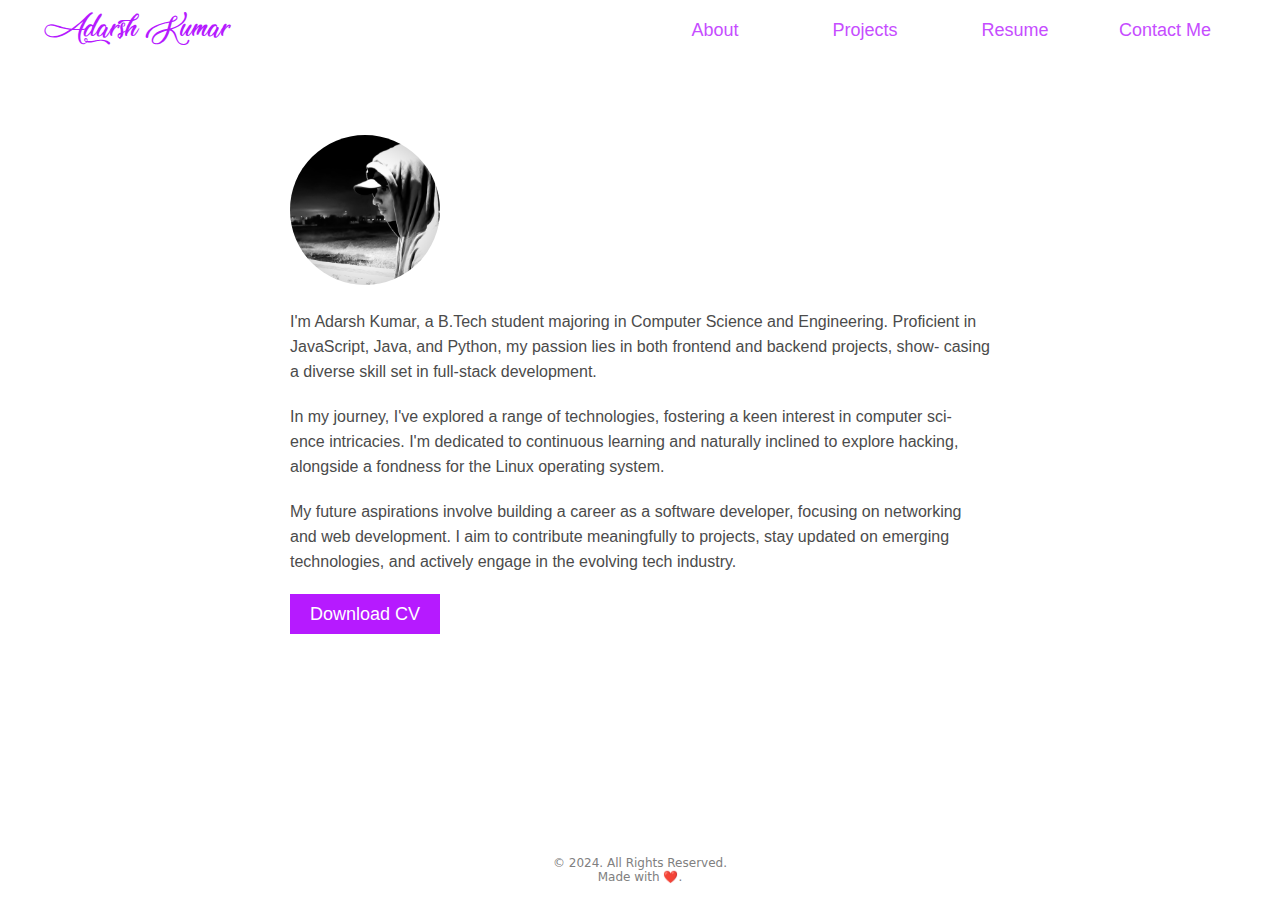
<file: old/about.html>
<!DOCTYPE html>
<html lang="en">

<head>
    <meta charset="UTF-8" />
    <meta name="viewport" content="width=device-width, initial-scale=1.0" />
    <title>Adarsh Kumar | About Me</title>
    <link rel="stylesheet" href="css/index.css">
    <link rel="stylesheet" href="css/navbar.css">
    <link rel="stylesheet" href="css/about.css">
</head>

<body>

    <div id="root">
        <!-- NAVBAR -->
        <div id='navbar'>
            <a href='./index.html' class="navbar-profile" style="text-decoration: none">
                <!-- <img  class="navbar-profile-pic" src="./user-profile.png" alt="" /> -->
                <div class="title">Adarsh Kumar</div>
            </a>
            <div class='navbar-links'>
                <button class="burger" onclick=extend()>
                    <div class="line"></div>
                    <div class="line"></div>
                    <div class="line"></div>
                </button>
                <a href="./about.html" class="about">About</a>
                <!-- <a href="./skills.html" class="skills">Skills</a> -->
                <a href="./projects.html" class="projects">Projects</a>
                <a href="Adarsh cv feb_1.pdf" class="download-cv">Resume</a>
                <a href="./contact.html" class="contact">Contact Me</a>
            </div>
        </div>
        <!-- NAVBAR -->
        <!-- MAIN -->
        <div class="main">
            <div class="about-containers">
                <div class="about-container">
                    <div class="about-title">
                        <img src="imgs/profile-pic.jpg" alt="profile pic">
                    </div>
                    <div class="about-me-containers">
                        <div class="about-me">
                            I'm Adarsh Kumar, a B.Tech student majoring in Computer Science and Engineering. Proficient
                    in JavaScript, Java, and Python, my passion lies in both frontend and backend projects, show-
                    casing a diverse skill set in full-stack development.
                        </div>
                        <div class="about-me">
                    In my journey, I've explored a range of technologies, fostering a keen interest in computer sci-
                    ence intricacies. I'm dedicated to continuous learning and naturally inclined to explore hacking,
                    alongside a fondness for the Linux operating system.
                        </div>
                        <div class="about-me">
                    My future aspirations involve building a career as a software developer, focusing on networking
                    and web development. I aim to contribute meaningfully to projects, stay updated on emerging
                    technologies, and actively engage in the evolving tech industry.
                        </div>
                    </div>
                    <div class="download-cv">
                        <!-- <a href="https://github.com/akn714/portfolio/blob/main/adarsh%20cv.pdf" download=""> -->
                        <a href="Adarsh cv feb_1.pdf" download="">
                            <button>Download CV</button>
                        </a>
                    </div>
                </div>
            </div>
            <!-- <div class="section sec1"></div>
            <div class="section mainSec">
            </div>
            <div class="section sec3"></div> -->
        </div>
        <!-- MAIN -->
        <!-- FOOTER -->
        <div id="footer">
            <div class="footer-top">
              &#169; 2024. All Rights Reserved.
            </div>
            <div class="footer-bottom">
              Made with <span>❤️</span>.
            </div>
          </div>
          <!-- FOOTER -->
        <!-- BACKGROUND DECORATION CIRCLES -->
        <!-- <div class="deco-circle one"></div>
        <div class="deco-circle two"></div> -->
        <!-- BACKGROUND DECORATION CIRCLES -->
    </div>

    <script src="js/navbar.js"></script>

    <style>
        @font-face {
            font-family: "Lovely Home";
            src: local('Lovely Home'), url("./LovelyHome-9aBZ.ttf") format('truetype');
        }
    </style>
</body>

</html>
</file>
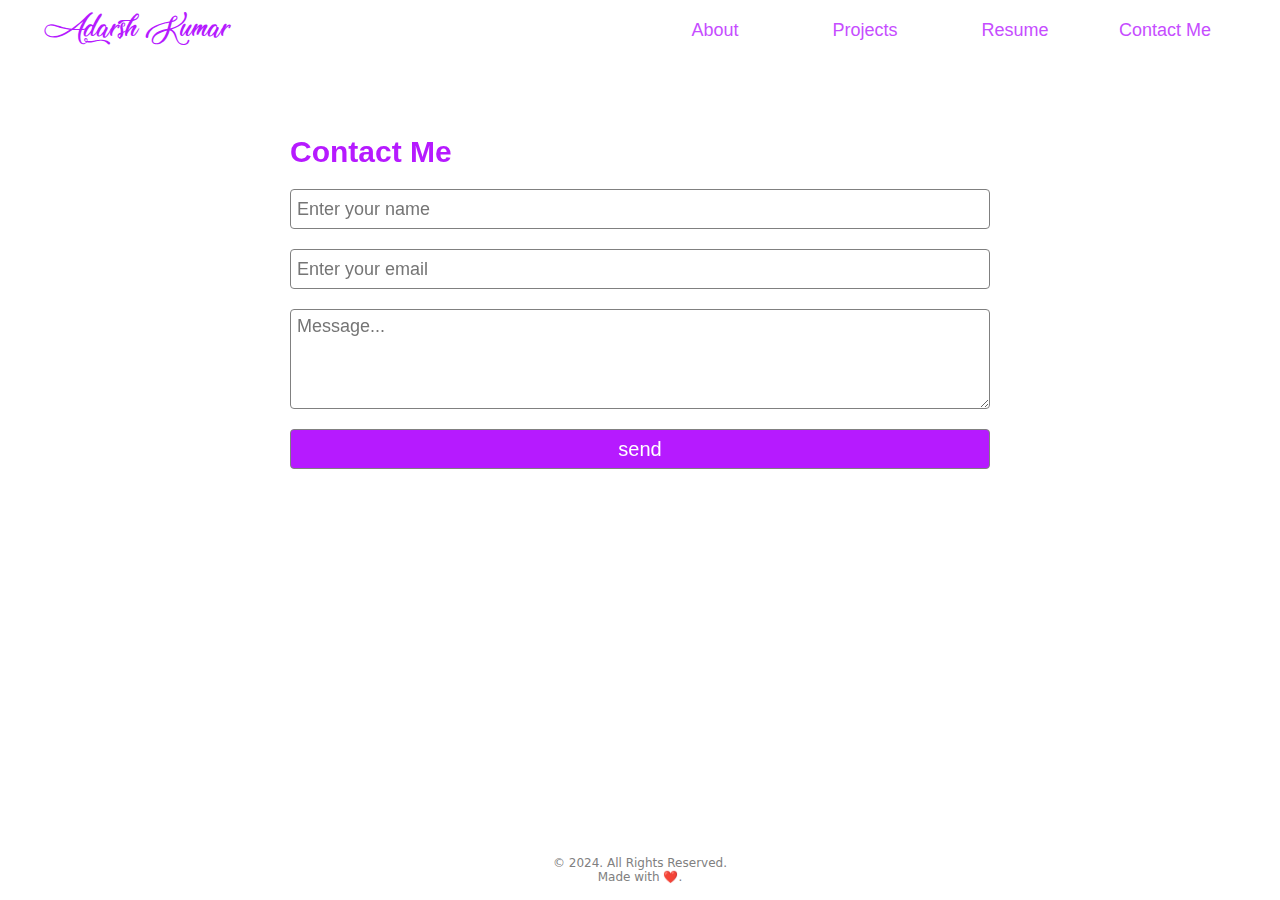
<file: old/contact.html>
<!DOCTYPE html>
<html lang="en">

<head>
    <meta charset="UTF-8" />
    <meta name="viewport" content="width=device-width, initial-scale=1.0" />
    <title>Adarsh Kumar | contacts</title>
    <link rel="stylesheet" href="css/index.css">
    <link rel="stylesheet" href="css/navbar.css">
    <link rel="stylesheet" href="css/contact.css">
</head>

<body>

    <div id="root">
        <!-- NAVBAR -->
        <div id='navbar'>
            <a href='./index.html' class="navbar-profile" style="text-decoration: none">
                <!-- <img  class="navbar-profile-pic" src="./user-profile.png" alt="" /> -->
                <div class="title">Adarsh Kumar</div>
            </a>
            <div class='navbar-links'>
                <button class="burger" onclick=extend()>
                    <div class="line"></div>
                    <div class="line"></div>
                    <div class="line"></div>
                </button>
                <a href="./about.html" class="about">About</a>
                <!-- <a href="./skills.html" class="skills">Skills</a> -->
                <a href="./projects.html" class="contacts">Projects</a>
                <a href="Adarsh cv feb_1.pdf" class="download-cv">Resume</a>
                <a href="./contact.html" class="contact">Contact Me</a>
            </div>
        </div>
        <!-- NAVBAR -->
        <!-- MAIN -->
        <div id="main">
            <div class="contact-containers">
                <div class="contact-container">
                    <div class="contact-title">
                        <h2>Contact Me</h2>
                    </div>
                    <form class="fields" action="https://formsubmit.co/badhatakn714@gmail.com" method="POST">
                        <input type="text" name="name" class="name" placeholder="Enter your name">
                        <input type="text" class="email" placeholder="Enter your email">
                        <textarea name="msg" id="msg" class="message" placeholder="Message..."></textarea>
                        <input type="submit" value="send" class="send-btn">
                    </form>
                </div>
            </div>
            <!-- <div class="section sec1"></div>
            <div class="section mainSec">
            </div>
            <div class="section sec3"></div> -->
        </div>
        <!-- MAIN -->
        <!-- FOOTER -->
        <div id="footer">
            <div class="footer-top">
              &#169; 2024. All Rights Reserved.
            </div>
            <div class="footer-bottom">
              Made with <span>❤️</span>.
            </div>
          </div>
          <!-- FOOTER -->
        <!-- BACKGROUND DECORATION CIRCLES -->
        <!-- <div class="deco-circle one"></div>
        <div class="deco-circle two"></div> -->
        <!-- BACKGROUND DECORATION CIRCLES -->
    </div>

    <script src="js/navbar.js"></script>

    <style>
        @font-face {
            font-family: "Lovely Home";
            src: local('Lovely Home'), url("./LovelyHome-9aBZ.ttf") format('truetype');
        }
    </style>
</body>

</html>
</file>
<file: styles.css>
* {
    margin: 0;
    padding: 0;
    box-sizing: border-box;
    background-color: transparent !important;
}

body {
    font-family: 'Roboto', sans-serif;
    line-height: 1.6;
    color: #ffffff;
    background-color: #06000d;
    background-color: black !important;
}

header {
    background-color: rgba(255, 255, 255, 0.1);
    padding: 1rem;
    position: fixed;
    width: 100%;
    top: 0;
    z-index: 1000;
}

nav ul {
    list-style-type: none;
    display: flex;
    justify-content: center;
}

nav ul li {
    margin: 0 1rem;
}

nav ul li a {
    text-decoration: none;
    color: #ffffff;
    font-weight: 300;
    transition: color 0.3s ease;
}

nav ul li a:hover {
    color: #007bff;
    color: rgb(131, 0, 168);
}

main {
    max-width: 1200px;
    margin: 0 auto;
    padding: 2rem;
    padding-top: 80px;
}

#hero {
    text-align: center;
    margin-bottom: 2rem;
}

#hero h1 {
    font-size: 2.5rem;
    margin-bottom: 1rem;
}

.cta-button {
    display: inline-block;
    background-color: #007bff;
    color: #fff;
    padding: 0.5rem 1rem;
    text-decoration: none;
    border-radius: 5px;
    margin-top: 1rem;
}

#skills ul {
    list-style-type: none;
    display: flex;
    flex-wrap: wrap;
    justify-content: center;
}

#skills ul li {
    background-color: #f4f4f4;
    padding: 0.5rem 1rem;
    margin: 0.5rem;
    border-radius: 5px;
}

section {
    margin-bottom: 4rem;
}

h1, h2, h3 {
    margin-bottom: 1rem;
}

h1 {
    font-size: 3rem;
    font-weight: 700;
}

h2 {
    font-size: 2rem;
    font-weight: 400;
    border-bottom: 1px solid rgba(255, 255, 255, 0.1);
    border-bottom: 1px solid rgba(255, 255, 255, 0.34);
    padding-bottom: 0.5rem;
}

h3 {
    font-size: 1.5rem;
    font-weight: 400;
}

p {
    margin-bottom: 1rem;
}

ul {
    list-style-type: none;
    display: flex;
    flex-wrap: wrap;
    gap: 1rem;
    margin-bottom: 1rem;
}

#about ul li, #contact ul li {
    background-color: rgba(255, 255, 255, 0.1);
    padding: 0.5rem 1rem;
    border-radius: 5px;
    transition: .5s;
    background-color: transparent;
    border: 1px solid rgb(131, 0, 168);
}

#contact ul li:hover {
    transform: scale(1.1);
}

#contact a {
    color: white;
}

/* #project {
    margin-top: 2rem;
} */

#projects {
    display: flex;
    flex-wrap: wrap;
    justify-content: space-between;
}

.project {
    background-color: rgba(255, 255, 255, 0.05);
    padding: 1rem;
    border-radius: 5px;
    margin-bottom: 1rem;
    width: calc(33.33% - 1rem);
    box-shadow: 0 4px 6px rgba(0, 0, 0, 0.1);
    transition: transform 0.3s ease;
    border: 1px solid rgb(131, 0, 168);
}

.project:hover {
    transform: translateY(-5px);
}

@media (max-width: 1024px) {
    .project {
        width: calc(50% - 1rem);
    }
}

@media (max-width: 768px) {
    .project {
        width: 100%;
    }
}

footer {
    background-color: rgba(255, 255, 255, 0.1);
    text-align: center;
    padding: 1rem;
    margin-top: 2rem;
    border-top: 1px solid rgb(131, 0, 168);
}

a {
    color: #007bff;
    text-decoration: none;
    color: rgb(131, 0, 168);
}

a:hover {
    text-decoration: underline;
}

.burger {
    display: none;
    cursor: pointer;
}

.burger .line {
    width: 25px;
    height: 3px;
    background-color: #ffffff !important;
    margin: 5px;
    transition: all 0.3s ease;
}

@media (max-width: 768px) {

    header {
        padding: 2rem;
    }

    nav {
        position: fixed;
        right: -100%;
        top: 0;
        height: 100vh;
        width: 100%;
        background-color: #00000059 !important;
        backdrop-filter: blur(10px);
        display: flex;
        flex-direction: column;
        align-items: center;
        justify-content: center;
        transition: right 0.5s ease;
    }

    nav.active {
        right: 0;
    }

    nav ul {
        flex-direction: column;
        align-items: center;
    }

    nav ul li {
        margin: 1rem 0;
        opacity: 1;
    }

    nav ul li a {
        color: rgb(131, 0, 168) !important;
    }

    .burger {
        display: block;
        position: fixed;
        top: 1rem;
        right: 1rem;
        z-index: 1001;
    }

    .burger.active .line:nth-child(1) {
        transform: rotate(-45deg) translate(-5px, 6px);
    }

    .burger.active .line:nth-child(2) {
        opacity: 0;
    }

    .burger.active .line:nth-child(3) {
        transform: rotate(45deg) translate(-5px, -6px);
    }

    @keyframes navLinkFade {
        from {
            opacity: 0;
            transform: translateX(50px);
        }
        to {
            opacity: 1;
            transform: translateX(0);
        }
    }

    main {
    	padding: 1.5rem;
        padding-top: 8rem;
    }

    h1 {
        font-size: 2.5rem;
    }

    h2 {
        font-size: 1.8rem;
    }

    h3 {
        font-size: 1.3rem;
    }

    header, body {
        transition: all 0.3s ease;
    }
}

/* Remove sidebar-related styles */
.sidebar, .main.sidebar-active {
    display: none;
}

/* Ensure desktop view remains unchanged */
@media (min-width: 769px) {
    .burger {
        display: none;
    }

    nav {
        position: static;
        height: auto;
        width: auto;
        background-color: transparent;
    }

    nav ul {
        flex-direction: row;
    }

    nav ul li {
        opacity: 1;
        transform: none;
    }

    main {
        // padding-left: 0;
    }
}
</file>
<file: posts/styles.css>
/* ==== BLOG SPECIFIC STYLES ==== */

main {
    max-width: 900px;
    margin: 0 auto;
    padding: 2rem;
    padding-top: 6rem;
}

#blogs {
    padding-top: 2rem;
}

#blogs h1 {
    font-size: 2.5rem;
    margin-bottom: 0.5rem;
    color: var(--heading-text-color);
}

.subtitle {
    font-size: 1.1rem;
    color: var(--text-color);
    margin-bottom: 3rem;
    opacity: 0.9;
}

/* Blog List */
.blog-list {
    display: flex;
    flex-direction: column;
    gap: 2rem;
}

.blog-card {
    padding: 2rem;
    border-radius: 12px;
    border: 1px solid var(--border);
    background: rgba(255, 215, 0, 0.02);
    transition: all 0.3s ease;
    cursor: pointer;
}

.blog-card:hover {
    transform: translateY(-5px);
    border-color: #667eea;
    background: rgba(102, 126, 234, 0.05);
    box-shadow: 0 8px 25px rgba(102, 126, 234, 0.15);
}

:root[data-theme="dark"] .blog-card {
    background: rgba(240, 147, 251, 0.05);
}

:root[data-theme="dark"] .blog-card:hover {
    border-color: #f093fb;
    box-shadow: 0 8px 25px rgba(240, 147, 251, 0.1);
}

.blog-header {
    display: flex;
    gap: 1rem;
    margin-bottom: 1rem;
    flex-wrap: wrap;
}

.blog-date {
    font-size: 0.9rem;
    color: #667eea;
    font-weight: 500;
}

:root[data-theme="dark"] .blog-date {
    color: #f093fb;
}

.blog-read-time {
    font-size: 0.9rem;
    color: var(--text-color);
    opacity: 0.7;
}

.blog-card h2 {
    font-size: 1.5rem;
    margin-bottom: 0.8rem;
    color: var(--heading-text-color);
    line-height: 1.4;
}

.blog-card p {
    color: var(--text-color);
    margin-bottom: 1.2rem;
    line-height: 1.6;
}

.read-more {
    display: inline-block;
    color: var(--link-text-color);
    text-decoration: none;
    font-weight: 500;
    transition: all 0.3s ease;
    position: relative;
}

.read-more:hover {
    transform: translateX(5px);
}

.read-more::after {
    content: '';
}

/* Blog Detail Page */
.blog-article {
    padding: 2rem 0;
}

.blog-header-detail {
    margin-bottom: 3rem;
}

.back-link {
    display: inline-block;
    color: #667eea;
    text-decoration: none;
    font-weight: 500;
    margin-bottom: 1rem;
    transition: all 0.3s ease;
}

:root[data-theme="dark"] .back-link {
    color: #f093fb;
}

.back-link:hover {
    transform: translateX(-5px);
}

.blog-header-detail h1 {
    font-size: 2.5rem;
    margin-bottom: 1rem;
    color: var(--heading-text-color);
    line-height: 1.3;
}

.blog-meta {
    display: flex;
    gap: 0.8rem;
    align-items: center;
    color: var(--text-color);
    font-size: 0.95rem;
    opacity: 0.8;
}

.separator {
    color: var(--text-color);
    opacity: 0.5;
}

/* Blog Body - Markdown Styling */
.blog-body {
    line-height: 1.8;
    color: var(--text-color);
}

.blog-body h1,
.blog-body h2,
.blog-body h3,
.blog-body h4,
.blog-body h5,
.blog-body h6 {
    color: var(--heading-text-color);
    margin-top: 2rem;
    margin-bottom: 1rem;
    line-height: 1.3;
}

.blog-body h1 {
    font-size: 2rem;
    border-bottom: 2px solid var(--border);
    padding-bottom: 0.5rem;
}

.blog-body h2 {
    font-size: 1.6rem;
}

.blog-body h3 {
    font-size: 1.3rem;
}

.blog-body p {
    margin-bottom: 1.2rem;
    text-align: justify;
}

.blog-body a {
    color: #667eea;
    text-decoration: none;
    font-weight: 500;
    transition: all 0.3s ease;
}

:root[data-theme="dark"] .blog-body a {
    color: #f093fb;
}

.blog-body a:hover {
    text-decoration: underline;
}

.blog-body code {
    background: rgba(102, 126, 234, 0.1);
    color: #667eea;
    padding: 0.2rem 0.5rem;
    border-radius: 4px;
    font-family: 'Courier New', monospace;
    font-size: 0.9em;
}

:root[data-theme="dark"] .blog-body code {
    background: rgba(240, 147, 251, 0.1);
    color: #f093fb;
}

.blog-body pre {
    background: rgba(0, 0, 0, 0.5);
    padding: 1rem;
    border-radius: 8px;
    overflow-x: auto;
    margin: 1.5rem 0;
    border-left: 4px solid #667eea;
}

:root[data-theme="dark"] .blog-body pre {
    background: rgba(255, 255, 255, 0.05);
}

.blog-body pre code {
    background: none;
    color: #e0e0e0;
    padding: 0;
    border-radius: 0;
}

.blog-body blockquote {
    border-left: 4px solid #667eea;
    padding-left: 1.5rem;
    margin: 1.5rem 0;
    color: var(--text-color);
    font-style: italic;
    opacity: 0.8;
}

:root[data-theme="dark"] .blog-body blockquote {
    border-left-color: #f093fb;
}

.blog-body ul,
.blog-body ol {
    margin: 1.5rem 0;
    padding-left: 2rem;
}

.blog-body li {
    margin-bottom: 0.5rem;
}

.blog-body img {
    max-width: 100%;
    height: auto;
    border-radius: 8px;
    margin: 1.5rem 0;
    box-shadow: 0 4px 15px rgba(102, 126, 234, 0.2);
}

.blog-body table {
    width: 100%;
    border-collapse: collapse;
    margin: 1.5rem 0;
    border: 1px solid var(--border);
}

.blog-body table th {
    background: rgba(102, 126, 234, 0.1);
    padding: 0.8rem;
    text-align: left;
    font-weight: 600;
    color: var(--heading-text-color);
}

.blog-body table td {
    padding: 0.8rem;
    border-top: 1px solid var(--border);
}

.blog-body table tr:hover {
    background: rgba(102, 126, 234, 0.05);
}

/* Loading State */
.loading {
    text-align: center;
    color: var(--text-color);
    padding: 2rem;
    font-style: italic;
}

/* Responsive */
@media (max-width: 768px) {
    main {
        padding: 1rem;
        padding-top: 6rem;
    }

    #blogs h1 {
        font-size: 1.8rem;
    }

    .blog-header-detail h1 {
        font-size: 1.8rem;
    }

    .blog-card {
        padding: 1.5rem;
    }

    .blog-body {
        font-size: 0.95rem;
    }

    .blog-body h1 {
        font-size: 1.5rem;
    }

    .blog-body h2 {
        font-size: 1.3rem;
    }

    .blog-body h3 {
        font-size: 1.1rem;
    }

    /* Blog Content Styles */
    .blog-article {
        padding: 2rem 1.5rem;
    }
}
</file>
<file: css/index.css>
:root {
  --theme-main: #ff6bb5;
  --theme-main-2: #4ecdd4;
  --theme-main-2: hotpink;
  --theme-bg-light: #ffd4f7;
  --theme-bg-dark: #091919;
  /* --theme-main: #FF69B4;
  --theme-main-2: #FF6969;
  --theme-bg-light: #FF69FF;
  --theme-bg-dark: #091919; */
  --theme-main-2: rgb(198, 77, 255);
  --theme-main: rgb(182, 26, 255);
  --theme-bg-light: rgb(214, 128, 255);
  --theme-bg-dark: #091919;

  /* rgb(255, 26, 140)
  rgb(255, 77, 166)
  rgb(255, 128, 191) */
}

#main {
  /* background: gray; */
  height: calc(100% - 120px);
  display: flex;
  /* justify-content: center; */
  align-items: center;
  position: relative;
  font-family: 'Roboto', sans-serif;
  z-index: 2;
}

#root::before {
  /* content: ''; */
  height: 100%;
  width: 100%;
  background: #0000007d;
  background: linear-gradient(0deg, black, transparent);
  background: #000000a8;
  position: absolute;
  backdrop-filter: blur(2px);
  z-index: 1;
}

html,
body {
  height: 100%;
  margin: 0;
  padding: 0;
  overflow: hidden;
  /* Prevent scrolling on the whole page */
}

* {
  margin: 0;
  padding: 0;
  box-sizing: border-box;
}

button{
  cursor: pointer;
}

#root {
  /* height: 100vh; */
  /* background-color: #00040e; */
  /* background-color: #212428; */
  /* background-color: black; */
  /* background-color: #e3ecff;
  
    background: url('../imgs/wallpaper3.jpeg'); */
  background-repeat: no-repeat;
  background-size: cover;
  background-color: #f6e4ff;
  background-color: #f2d5ff;
  background-color: white;

  /* #000000c2 */

  /* position: absolute; */
  overflow: hidden;
  width: 100vw;


  width: 100vw;
  height: 100vh;
}

#footer{
  height: 60px;
  width: 100%;
  position: absolute;
  z-index: 3;
  bottom: 0;
  color: gray;
  display: flex;
  justify-content: center;
  align-items: center;
  flex-direction: column;
  font-family: system-ui;
}

/* #footer div{
  display: flex;
  justify-content: center;
  align-items: center;
  flex-direction: column;
} */

#footer span{
  color: red;
}

/* 1st phase */
/* .deco1{
  position: absolute;
  top: -250px;
  right: -160px;
  height: 1040px;
  width: 1040px;
  display: flex;
  justify-content: center;
  align-items: center;
}
.deco2{
  position: absolute;
  bottom: -400px;
  left: -250px;
  height: 820px;
  width: 820px;
  display: flex;
  justify-content: center;
  align-items: center;
} */


.deco-circle {
  /* display: none; */
  height: 50vh;
  width: 50vh;
  position: absolute;
  /* border-radius: 50%; */
  /* background: #b61aff59 !important; */
  z-index: 0;
}

.one {
  top: 0;
  left: 0;
  /* transform: translate(-40%, -40%); */
  /* box-shadow: 0px 0px 60px 70px rgb(68, 0, 255);
  background: rgb(68, 0, 255); */
  border-radius: 0px 0px 90% 0px;
  box-shadow: 0px 0px 60px 70px #b61affc2;
  background: #b61affc2;
}

.two {
  right: 0;
  bottom: 0;
  /* transform: translate(40%, 40%); */
  /* box-shadow: 0px 0px 60px 70px rgb(255 30 248);
  background: rgb(255 30 248); */
  border-radius: 90% 0px 0px 0px;
  box-shadow: 0px 0px 60px 70px #b61aff;
  background: #b61aff;
  box-shadow: 0px 0px 60px 70px #b61affc2;
  background: #b61affc2;
}


@media screen and (max-width: 768px) {
  #root {
    /* overflow: hidden; */
    overflow-x: hidden;
  }

  #root::before {
    background-position-x: -200px;
  }

  .deco-circle{
    height: 20vh;
    width: 20vh;
  }
  .one {
    border-radius: 0px 0px 70% 0px;
    box-shadow: 0px 0px 60px 70px #b61aff7e;
    background: #b61aff7e;
  }
  .two {
    border-radius: 70% 0px 0px 0px;
    box-shadow: 0px 0px 60px 70px #b61aff9f;
    background: #b61aff9f;
  }

}
</file>
<file: css/navbar.css>
.sticky-navbar{
    background: transparent;
    height: 100px;
    display: flex;
    justify-content: center;
    align-items: center;
    position: fixed;
    width: 100vw;
    z-index: 2;
    /* display: none; */
}

#navbar{
    /* background: gray; */
    height: 60px;
    display: flex;
    align-items: center;
    padding: 0px 40px;
    justify-content: space-between;
    z-index: 1;
    position: relative;
    background: grey;
    margin: 20px;
    border-radius: 30px;
    /* box-shadow: grey 0px 0px 31px -10px; */
    background: #1a1a1a;
    border: 1px solid #d9d9d926;
    z-index: 2;
}

.navbar-profile{
    height: 50px;
    /* border: 1px solid blue; */
    /* width: 50px; */
    /* border-radius: 50%; */
    display: flex;
    justify-content: space-between;
    align-items: center;
    gap: 15px;
    /* width: 20%; */
    font-size: 30px;
    /* color: #330074; */
    /* color: #ff5400; */
    /* color: #cd1b1e; */
    color: var(--theme-main);
    font-family: "Lovely Home" !important;
}
.navbar-profile .title{
    color: white;
    font-family: sans-serif;
    font-weight: 600;
}

.navbar-profile img{
    height: 100%;
    border-radius: 50%;
    box-shadow: 0px 0px 6px 0px #330074;
}
.navbar-profile div{
    /* text-shadow: 10px 10px 10px #ff5400; */
    /* text-shadow: 10px 10px 10px #cd1b1e; */
}

.navbar-links{
    display: flex;
    justify-content: space-around;
    align-items: center;
    height: 100%;
    width: 50%;
    min-width: 430px;
    font-size: 18px;
    color: white;
    transition: 1s;
}
.navbar-links a{
    height: 100%;
    width: calc(100% / 5);
    display: flex;
    justify-content: center;
    align-items: center;
    text-decoration: none;
    /* color: #9d32fb; */
    color: var(--theme-main-2);
    transition: .5s;
    font-family: 'REM', sans-serif;
}

.drop-down-navbar-div{
    background: transparent;
    height: 200px;
    display: flex;
    justify-content: center;
    align-items: center;
    position: fixed;
    width: 100vw;
    z-index: 1;
    top: -200px;
    transition: .5s;

    display: none;
}
.drop-down-navbar{
    display: none;
    justify-content: space-around;
    align-items: center;
    height: 100%;
    width: 50%;
    min-width: 430px;
    font-size: 18px;
    color: white;
    transition: 1s;
    z-index: 1;
    position: fixed;
}
.drop-down-navbar a{
    height: 100%;
    width: calc(100% / 5);
    display: flex;
    justify-content: center;
    align-items: center;
    text-decoration: none;
    /* color: #9d32fb; */
    color: var(--theme-main-2);
    transition: .5s;
    font-family: 'REM', sans-serif;
}

.navbar-links > a{
    position: relative;
}
.navbar-links > a::before{
    content: '';
    height: 2%;
    width: 0%;
    position: absolute;
    /* background: linear-gradient(45deg, #0c1bc7, #a734ff); */
    background: #cd1b1e;
    background: var(--theme-main);
    bottom: 0;
    left: 0;
    transition: .5s;
}
.navbar-links > a:hover::before{
    width: 100%;
}

.burger{
    height: 24px;
    width: 30px;
    display: flex;
    justify-content: center;
    align-items: center;
    flex-direction: column;
    background: transparent;
    border: 1px solid var(--theme-main-2);
    /* border-radius: 4px; */
    gap: 5px;
    /* position: absolute;
    top: -45px;
    right: 80px; */
    visibility: hidden;
}
.line {
    /* background: var(--theme-main-2); */
    background-color: white;
    height: 2px;
    width: 80%;
    border-radius: 10px;
}

@media (max-width: 820px){
    .burger{
        visibility: visible;
    }

    #navbar{
        justify-content: center;
    }

    .navbar-links{
        display: none;
    }

    .drop-down-navbar-div{
        display: flex;
    }
    .drop-down-navbar{
        display: flex;
        background: #1a1a1a;
        position: absolute;
        height: 200px;
        min-width: auto;
        top: 80px;
        border-radius: 10px;
        flex-direction: column;
        border: 1px solid #d9d9d90e;
        width: 82vw;
        width: 90%;
        left: 3vw;

        position: relative;
        top: 0;
        left: 0;
    }
}

/* @media (min-width: 1100px) { */
    /* #navbar{
        background-color: red;
    } */
/* } */

/* @media (max-width: 1100px) {
    #navbar{
        flex-direction: column;
        align-items: start;
        padding: 0;
        z-index: 3;
    }
    
    .burger{
        right: 20px;
    }
    .navbar-links{
        flex-direction: column;
        justify-content: start;
        align-items: start;
        background: #091919;
        background: white;
        width: 0%;
        position: absolute;
        top: 60px;
        height: 94vh;
        padding-left: 0px;
        right: 0;
        z-index: 10;
        padding-top: 20px;
        transition: .5s;
    }
    .navbar-links a{
        justify-content: flex-start;
        width: 100%;
        height: 40px;
        padding-left: 40px;
    }
} */
</file>
<file: css/about.css>
.main{
    height: calc(100% - 120px);
    display: flex;
    justify-content: center;
    align-items: center;
    position: relative;
    z-index: 2;
}

.section{
    height: 100%;
    width: 33.33%;
    /* background-color: rgba(0, 0, 0, 0.479); */
    position: relative;
}
.mainSec{
    background-color: transparent;
    /* background-color: red; */
    display: flex;
    justify-content: center;
    align-items: center;
}
.sec1{
    background: linear-gradient(90deg, #0000009c, #0000009c, transparent);
    z-index: 1;
}
.sec3{
    background: linear-gradient(-90deg, #0000009c, #0000009c, transparent);
    z-index: 1;
}

.about-containers{
    height: 100%;
    /* width: 100%; */
    /* display: flex; */
    justify-content: center;
    align-items: center;
    flex-direction: column;
    gap: 150px;
    position: relative;

    padding-bottom: 30px;

    width: 100%; /* Full width */
    height: 100%; /* Full height */
    overflow-y: auto; /* Enable vertical scrolling */
}
.about-container{
    /* height: 80%; */
    min-width: 300px;
    max-width: 60%;
    /* background-color: red; */
    /* border: 1px solid black; */
    /* border: 1px solid var(--theme-main-2)5e; */
    color: var(--theme-main-2);
    /* background: #091919; */

    margin: 50px auto;

    /* height: 200px; */
    width: 750px;

    display: flex;
    justify-content: space-around;
    align-content: center;
    flex-direction: column;

    padding: 25px;
    gap: 20px;
    /* background-color: #000000d4;
    background-color: #000000b0;
    background-color: #0b0c0e; */
    border-radius: 10px;
    /* backdrop-filter: blur(4px); */
    /* box-shadow: 0px 0px 10px rgba(214, 73, 192, 0.7);
    box-shadow: 0px 0px 10px rgb(214 128 255 / 46%); */
}

.about-title img{
    height: 150px;
    border-radius: 50%;
}

.about-me-containers{
    display: flex;
    flex-direction: column;
    gap: 20px;
}

.about-me{
    color: #b3b3b3;
    color: #4b4b4b;
    line-height: 25px;
    font-family: sans-serif;
}
.download-cv button{
    height: 40px;
    width: 150px;
    color: #091919;
    color: #0b0c0e;
    color: white;
    background-color: var(--theme-main);
    border: none;
    font-size: 18px;
}

@media screen and (max-width: 768px) {
    .about-containers{
        max-width: 100%; /* Smaller width on smaller screens */
        padding: 15px;
        padding-bottom: 100px;
    }

    .about-container{
        height: auto;
        width: auto;
        min-width: auto;
        max-width: none;
        gap: 14px;
        padding: 20px;
    }

    .about-title h2{
        font-size: 20px;
    }
    .about-desc{
        font-size: 14px;
        line-height: 22px;
    }


}
</file>
<file: css/contact.css>
.main{
    height: calc(100% - 120px);
    display: flex;
    justify-content: center;
    align-items: center;
    position: relative;
    z-index: 2;
}

.section{
    height: 100%;
    width: 33.33%;
    /* background-color: rgba(0, 0, 0, 0.479); */
    position: relative;
}
.mainSec{
    background-color: transparent;
    /* background-color: red; */
    display: flex;
    justify-content: center;
    align-items: center;
}
.sec1{
    background: linear-gradient(90deg, #0000009c, #0000009c, transparent);
    z-index: 1;
}
.sec3{
    background: linear-gradient(-90deg, #0000009c, #0000009c, transparent);
    z-index: 1;
}

.contact-containers{
    height: 100%;
    /* width: 100%; */
    /* display: flex; */
    justify-content: center;
    align-items: center;
    flex-direction: column;
    gap: 150px;
    position: relative;

    padding-bottom: 30px;

    width: 100%; /* Full width */
    height: 100%; /* Full height */
    overflow-y: auto; /* Enable vertical scrolling */
}
.contact-container{
    /* height: 80%; */
    min-width: 300px;
    max-width: 60%;
    /* background-color: red; */
    /* border: 1px solid black; */
    /* border: 1px solid var(--theme-main-2)5e; */
    color: var(--theme-main-2);
    /* background: #091919; */

    margin: 50px auto;

    /* height: 200px; */
    width: 750px;

    display: flex;
    justify-content: space-around;
    align-content: center;
    flex-direction: column;

    padding: 25px;
    gap: 20px;
    background-color: #000000d4;
    background-color: var(--theme-bg-light);
    background-color: white;
    background-color: #ffffff47;
    backdrop-filter: blur(4px);
    /* box-shadow: 0px 0px 10px rgba(214, 73, 192, 0.7); */
}

.contact-title{
    color: var(--theme-main);
    font-size: 20px;
}

.fields{
    display: flex;
    flex-direction: column;
    gap: 20px;
}

.fields *{
    border: 1px solid rgb(255 105 180 / 49%);
    border: none;
    border: 1px solid grey;
    border-radius: 4px;
    padding: 6px;
    outline: none;
    font-size: 14px;
    font-family: sans-serif;
    color: #2d2d2d;
    height: 40px;
    font-size: 18px;
    background-color: transparent;
}

.fields .message{
    height: 100px;
    resize: vertical;
    min-height: 40px;
    max-height: 150px;
}

.send-btn{
    background-color: var(--theme-main);
    color: var(--theme-bg-light);
    color: white;
    font-size: 20px;
    /* border: none; */
    cursor: pointer;
}

@media screen and (max-width: 768px) {
    .contact-containers{
        /* max-width: 90%; Smaller width on smaller screens */
        padding: 20px;
        padding-bottom: 100px;
    }

    .contact-container{
        height: auto;
        width: auto;
        min-width: auto;
        max-width: none;
        gap: 14px;
        padding: 20px;
    }

    .contact-title h2{
        font-size: 20px;
    }

    .fields .message{
        max-height: none;
        height: 200px;
    }



    .contact-desc{
        font-size: 14px;
        line-height: 22px;
    }


}
</file>
<file: css/education.css>
.main{
    height: calc(100% - 60px);
    display: flex;
    justify-content: center;
    align-items: center;
    position: relative;


    height: 100%;
}

.section{
    height: 100%;
    width: 33.33%;
    /* background-color: rgba(0, 0, 0, 0.479); */
    position: relative;
}
.mainSec{
    background-color: transparent;
    /* background-color: red; */
    display: flex;
    justify-content: center;
    align-items: center;
}
.sec1{
    background: linear-gradient(90deg, #0000009c, #0000009c, transparent);
    z-index: 1;
}
.sec3{
    background: linear-gradient(-90deg, #0000009c, #0000009c, transparent);
    z-index: 1;
}

.education-containers{
    height: 100%;
    /* width: 100%; */
    /* display: flex; */
    justify-content: center;
    align-items: center;
    flex-direction: column;
    gap: 150px;
    position: relative;

    padding-bottom: 30px;

    width: 100%; /* Full width */
    height: 100%; /* Full height */
    overflow-y: auto; /* Enable vertical scrolling */
}
.education-container{
    /* height: 80%; */
    min-width: 300px;
    max-width: 60%;
    /* background-color: red; */
    /* border: 1px solid black; */
    /* border: 1px solid var(--theme-main-2)5e; */
    color: var(--theme-main-2);
    /* background: #091919; */

    margin: 50px auto;

    /* height: 200px; */
    width: 750px;

    display: flex;
    justify-content: space-around;
    align-content: center;
    flex-direction: column;

    padding: 25px;
    gap: 20px;
    background-color: #000000d4;
    background-color: #000000b0;
    backdrop-filter: blur(4px);
    box-shadow: 0px 0px 10px rgba(214, 73, 192, 0.7);
}

.education-first-row, .education-second-row{
    display: flex;
    justify-content: space-between;
}
.institute-school{
    color: white;
}

@media screen and (max-width: 768px) {
    .education-containers{
        max-width: 90%; /* Smaller width on smaller screens */
        padding-bottom: 100px;
    }

    .education-container{
        height: auto;
        width: auto;
        min-width: auto;
        max-width: none;
        gap: 14px;
        padding: 20px;
    }

    .education-title h2{
        font-size: 20px;
    }
    .education-desc{
        font-size: 14px;
        line-height: 22px;
    }


}
</file>
<file: css/projects.css>
@import url('https://fonts.googleapis.com/css2?family=Roboto:wght@300&display=swap');
@import url('https://fonts.googleapis.com/css2?family=Roboto:wght@500&display=swap');
@import url('https://fonts.googleapis.com/css2?family=Roboto&display=swap');


#main{
    height: calc(100% - 120px);
    display: flex;
    justify-content: center;
    align-items: center;
    position: relative;
    z-index: 2;
}

.section{
    height: 100%;
    width: 33.33%;
    /* background-color: rgba(0, 0, 0, 0.479); */
    position: relative;
}
.mainSec{
    background-color: transparent;
    /* background-color: red; */
    display: flex;
    justify-content: center;
    align-items: center;
}
.sec1{
    background: linear-gradient(90deg, #0000009c, #0000009c, transparent);
    z-index: 1;
}
.sec3{
    background: linear-gradient(-90deg, #0000009c, #0000009c, transparent);
    z-index: 1;
}

.project-containers{
    height: 100%;
    /* width: 100%; */
    /* display: flex; */
    justify-content: center;
    align-items: center;
    flex-direction: column;
    gap: 150px;
    position: relative;

    /* padding-bottom: 30px; */

    width: 100%; /* Full width */
    height: 100%; /* Full height */
    overflow-y: auto; /* Enable vertical scrolling */
}
.project-container{
    height: 80%;
    min-width: 300px;
    max-width: 60%;
    /* background-color: red; */
    /* border: 1px solid black;
    border: 1px solid var(--theme-main-2)5e;
    border: 1px solid var(--theme-main-2)14; */
    color: var(--theme-main-2);
    /* background: #091919;
    background: #09191969;
    background: #00000069;
    background: #0b0c0e; */
    backdrop-filter: blur(4px);
    /* border-left: 2px solid; */
    /* box-shadow: 0px 0px 10px rgba(73,106, 214, 0.7);
    box-shadow: 0px 0px 10px rgba(78, 205, 212, 0.48);
    box-shadow: 0px 0px 10px rgb(214 128 255 / 46%); */

    margin: 50px auto;

    height: 200px; /* Fixed height */
    width: 750px; /* Fixed width */

    display: flex;
    justify-content: space-around;
    align-content: center;
    flex-direction: column;

    padding: 25px;
    border-bottom: 1px solid #4b4b4b;
    background-color: #f7f7f7;
}

.project-desc{
    color: #b3b3b3;
    color: #4b4b4b;
    line-height: 25px;
    font-family: 'Roboto', sans-serif;
}
.view-on-github{
    display: flex;
    justify-content: end;
}
.view-on-github a{
    color: yellow;
    color: var(--theme-main);
    text-decoration: none;
    background: #c64dff;
    color: white;
    display: flex;
    justify-content: center;
    align-items: center;
    padding: 10px;
    border-radius: 10px;
}
.view-on-github a:hover{
    /* color: rgba(255, 255, 0, 0.582); */
    text-decoration: underline;
}

@media screen and (max-width: 768px) {
    .project-containers{
        max-width: 100%; /* Smaller width on smaller screens */
        padding: 15px;
        /* padding-bottom: 100px; */
    }

    .project-container{
        height: auto;
        width: auto;
        min-width: auto;
        max-width: none;
        gap: 14px;
        padding: 20px;
    }

    .project-title h2{
        font-size: 24px;
    }
    .project-desc{
        font-size: 16px;
        line-height: 22px;
    }


}
</file>
<file: css/skills.css>
.main {
    height: calc(100% - 60px);
    display: flex;
    justify-content: center;
    align-items: center;
    position: relative;


    height: 100%;
}

.section {
    height: 100%;
    width: 33.33%;
    /* background-color: rgba(0, 0, 0, 0.479); */
    position: relative;
}

.mainSec {
    background-color: transparent;
    /* background-color: red; */
    display: flex;
    justify-content: center;
    align-items: center;
}

.sec1 {
    background: linear-gradient(90deg, #0000009c, #0000009c, transparent);
    z-index: 1;
}

.sec3 {
    background: linear-gradient(-90deg, #0000009c, #0000009c, transparent);
    z-index: 1;
}

.skill-containers {
    height: 100%;
    /* width: 100%; */
    /* display: flex; */
    justify-content: center;
    align-items: center;
    flex-direction: column;
    gap: 150px;
    position: relative;

    padding-bottom: 30px;

    width: 100%;
    /* Full width */
    height: 100%;
    /* Full height */
    overflow-y: auto;
    /* Enable vertical scrolling */
}

.skill-container {
    /* height: 80%; */
    min-width: 300px;
    max-width: 60%;
    /* background-color: red; */
    /* border: 1px solid black; */
    /* border: 1px solid #4ecdd45e; */
    /* border: 1px solid #ff00ef82; */
    /* border: 1px solid #1e00ff; */
    border-bottom: 1px solid #1e00ff;
    border-bottom: 1px solid #ff00a7;
    border-radius: 10px;
    /* color: #4ecdd4; */
    color: #ff7800;
    color: #ff00ef82;
    /* color: #ff00ef; */
    color: hsl(247, 100%, 50%);
    color: #ff50a7;
    color: #ff00a7;
    /* background: #091919; */
    /* background: #ecbadf; */
    /* background: #c0baec; */
    background-color: #3800ff17;
    background-color: #ff048114;
    background-color: #ff00a71a;
    backdrop-filter: blur(4px);

    margin: 50px auto;

    min-height: 300px;
    /* Fixed height */
    width: 750px;
    /* Fixed width */

    display: flex;
    /* justify-content: space-around; */
    align-content: center;
    flex-direction: column;

    padding: 25px;
    
}

.skill-icons{
    display: flex;
    /* background: red; */
    height: inherit;
    flex-wrap: wrap;
    margin-top: 20px;
    /* gap: 20px; */
}
.skill-logo{
    display: flex;
    flex-direction: column;
    width: 100px;
    height: 100px;
    /* border: 1px solid gray; */
    /* border-radius: 6px; */
    padding: 4px;
    /* background: #091919; */
    /* border: 1px solid #4ecdd45e; */
    /* background: blue; */
}
.skill-logo img{
    /* height: inherit; */
    /* width: 100%; */
    height: 80%;
    width: 80%;
    /* align-self: center; */
    margin: auto;
}
.skill-name{
    /* text-align: center; */
    /* height: 20%; */
    margin: auto;
    font-size: 12px;
}

.project-desc {
    color: #b3b3b3;
    line-height: 25px;
}

.view-on-github {
    display: flex;
    justify-content: end;
}

.view-on-github a {
    color: yellow;
    text-decoration: none;
}

.view-on-github a:hover {
    /* color: rgba(255, 255, 0, 0.582); */
    text-decoration: underline;
}

@media screen and (max-width: 768px) {
    .skill-containers {
        max-width: 90%;
        padding-bottom: 100px;
    }

    .skill-container {
        height: auto;
        width: auto;
        min-width: auto;
        max-width: none;
        gap: 14px;
        padding: 10px;
    }

    .skill-icons{
        margin-top: 0;
    }

    .skill-title h2{
        font-size: 20px;
    }

    .skill-logo{
        height: 80px;
        width: 80px;
    }
}
</file>
<file: old/css/index.css>
:root {
  --theme-main: #ff6bb5;
  --theme-main-2: #4ecdd4;
  --theme-main-2: hotpink;
  --theme-bg-light: #ffd4f7;
  --theme-bg-dark: #091919;
  /* --theme-main: #FF69B4;
  --theme-main-2: #FF6969;
  --theme-bg-light: #FF69FF;
  --theme-bg-dark: #091919; */
  --theme-main-2: rgb(198, 77, 255);
  --theme-main: rgb(182, 26, 255);
  --theme-bg-light: rgb(214, 128, 255);
  --theme-bg-dark: #091919;

  /* rgb(255, 26, 140)
  rgb(255, 77, 166)
  rgb(255, 128, 191) */
}

#main {
  /* background: gray; */
  height: calc(100% - 120px);
  display: flex;
  /* justify-content: center; */
  align-items: center;
  position: relative;
  font-family: 'Roboto', sans-serif;
  z-index: 2;
}

#root::before {
  /* content: ''; */
  height: 100%;
  width: 100%;
  background: #0000007d;
  background: linear-gradient(0deg, black, transparent);
  background: #000000a8;
  position: absolute;
  backdrop-filter: blur(2px);
  z-index: 1;
}

html,
body {
  height: 100%;
  margin: 0;
  padding: 0;
  overflow: hidden;
  /* Prevent scrolling on the whole page */
}

* {
  margin: 0;
  padding: 0;
  box-sizing: border-box;
}

button{
  cursor: pointer;
}

#root {
  /* height: 100vh; */
  /* background-color: #00040e; */
  /* background-color: #212428; */
  /* background-color: black; */
  /* background-color: #e3ecff;
  
    background: url('../imgs/wallpaper3.jpeg'); */
  background-repeat: no-repeat;
  background-size: cover;
  background-color: #f6e4ff;
  background-color: #f2d5ff;
  background-color: white;

  /* #000000c2 */

  /* position: absolute; */
  overflow: hidden;
  width: 100vw;


  width: 100vw;
  height: 100vh;
}

#footer{
  height: 60px;
  width: 100%;
  position: absolute;
  z-index: 3;
  bottom: 0;
  color: gray;
  display: flex;
  justify-content: center;
  align-items: center;
  flex-direction: column;
  font-size: 12px;
  font-family: system-ui;
}

/* #footer div{
  display: flex;
  justify-content: center;
  align-items: center;
  flex-direction: column;
} */

#footer span{
  color: red;
}

/* 1st phase */
/* .deco1{
  position: absolute;
  top: -250px;
  right: -160px;
  height: 1040px;
  width: 1040px;
  display: flex;
  justify-content: center;
  align-items: center;
}
.deco2{
  position: absolute;
  bottom: -400px;
  left: -250px;
  height: 820px;
  width: 820px;
  display: flex;
  justify-content: center;
  align-items: center;
} */


.deco-circle {
  /* display: none; */
  height: 50vh;
  width: 50vh;
  position: absolute;
  /* border-radius: 50%; */
  /* background: #b61aff59 !important; */
  z-index: 0;
}

.one {
  top: 0;
  left: 0;
  /* transform: translate(-40%, -40%); */
  /* box-shadow: 0px 0px 60px 70px rgb(68, 0, 255);
  background: rgb(68, 0, 255); */
  border-radius: 0px 0px 90% 0px;
  box-shadow: 0px 0px 60px 70px #b61affc2;
  background: #b61affc2;
}

.two {
  right: 0;
  bottom: 0;
  /* transform: translate(40%, 40%); */
  /* box-shadow: 0px 0px 60px 70px rgb(255 30 248);
  background: rgb(255 30 248); */
  border-radius: 90% 0px 0px 0px;
  box-shadow: 0px 0px 60px 70px #b61aff;
  background: #b61aff;
  box-shadow: 0px 0px 60px 70px #b61affc2;
  background: #b61affc2;
}


@media screen and (max-width: 768px) {
  #root {
    /* overflow: hidden; */
    overflow-x: hidden;
  }

  #root::before {
    background-position-x: -200px;
  }

  #footer{
    background: linear-gradient(360deg, rgb(255, 255, 255), transparent);
  }

  .deco-circle{
    height: 20vh;
    width: 20vh;
  }
  .one {
    border-radius: 0px 0px 70% 0px;
    box-shadow: 0px 0px 60px 70px #b61aff7e;
    background: #b61aff7e;
  }
  .two {
    border-radius: 70% 0px 0px 0px;
    box-shadow: 0px 0px 60px 70px #b61aff9f;
    background: #b61aff9f;
  }

}
</file>
<file: old/css/navbar.css>
#navbar{
    /* background: gray; */
    height: 60px;
    display: flex;
    align-items: center;
    padding: 0px 40px;
    justify-content: space-between;
    z-index: 1;
    position: relative;
}

.navbar-profile{
    height: 50px;
    /* border: 1px solid blue; */
    /* width: 50px; */
    /* border-radius: 50%; */
    display: flex;
    justify-content: space-between;
    align-items: center;
    /* width: 20%; */
    font-size: 30px;
    /* color: #330074; */
    /* color: #ff5400; */
    /* color: #cd1b1e; */
    color: var(--theme-main);
    font-family: "Lovely Home" !important;
}
.navbar-profile img{
    height: 100%;
    border-radius: 50%;
    box-shadow: 0px 0px 6px 0px #330074;
}
.navbar-profile div{
    /* text-shadow: 10px 10px 10px #ff5400; */
    /* text-shadow: 10px 10px 10px #cd1b1e; */
}

.navbar-links{
    display: flex;
    justify-content: space-around;
    align-items: center;
    height: 100%;
    width: 50%;
    font-size: 18px;
    color: gray;
    transition: 1s;
}
.navbar-links a{
    height: 100%;
    width: calc(100% / 5);
    display: flex;
    justify-content: center;
    align-items: center;
    text-decoration: none;
    /* color: #9d32fb; */
    color: var(--theme-main-2);
    transition: .5s;
    font-family: 'REM', sans-serif;
}

.navbar-links > a{
    position: relative;
}
.navbar-links > a::before{
    content: '';
    height: 2%;
    width: 0%;
    position: absolute;
    /* background: linear-gradient(45deg, #0c1bc7, #a734ff); */
    background: #cd1b1e;
    background: var(--theme-main);
    bottom: 0;
    left: 0;
    transition: .5s;
}
.navbar-links > a:hover::before{
    width: 100%;
}

.burger{
    height: 24px;
    width: 30px;
    display: flex;
    justify-content: center;
    align-items: center;
    flex-direction: column;
    background: transparent;
    border: 1px solid var(--theme-main-2);
    border-radius: 4px;
    gap: 5px;
    position: absolute;
    top: -45px;
    right: 80px;
}
.line {
    background: var(--theme-main-2);
    height: 1px;
    width: 80%;
}

@media (min-width: 1100px) {
    /* #navbar{
        background-color: red;
    } */
}

@media (max-width: 1100px) {
    #navbar{
        flex-direction: column;
        align-items: start;
        padding: 0;
        z-index: 3;
    }
    
    .burger{
        right: 20px;
    }
    .navbar-links{
        flex-direction: column;
        justify-content: start;
        align-items: start;
        background: #091919;
        background: white;
        width: 0%;
        position: absolute;
        top: 60px;
        height: 94vh;
        padding-left: 0px;
        right: 0;
        z-index: 10;
        padding-top: 20px;
        transition: .5s;
    }
    .navbar-links a{
        justify-content: flex-start;
        width: 100%;
        height: 40px;
        padding-left: 40px;
    }
}
</file>
<file: old/css/about.css>
.main{
    height: calc(100% - 120px);
    display: flex;
    justify-content: center;
    align-items: center;
    position: relative;
    z-index: 2;
}

.section{
    height: 100%;
    width: 33.33%;
    /* background-color: rgba(0, 0, 0, 0.479); */
    position: relative;
}
.mainSec{
    background-color: transparent;
    /* background-color: red; */
    display: flex;
    justify-content: center;
    align-items: center;
}
.sec1{
    background: linear-gradient(90deg, #0000009c, #0000009c, transparent);
    z-index: 1;
}
.sec3{
    background: linear-gradient(-90deg, #0000009c, #0000009c, transparent);
    z-index: 1;
}

.about-containers{
    height: 100%;
    /* width: 100%; */
    /* display: flex; */
    justify-content: center;
    align-items: center;
    flex-direction: column;
    gap: 150px;
    position: relative;

    padding-bottom: 30px;

    width: 100%; /* Full width */
    height: 100%; /* Full height */
    overflow-y: auto; /* Enable vertical scrolling */
}
.about-container{
    /* height: 80%; */
    min-width: 300px;
    max-width: 60%;
    /* background-color: red; */
    /* border: 1px solid black; */
    /* border: 1px solid var(--theme-main-2)5e; */
    color: var(--theme-main-2);
    /* background: #091919; */

    margin: 50px auto;

    /* height: 200px; */
    width: 750px;

    display: flex;
    justify-content: space-around;
    align-content: center;
    flex-direction: column;

    padding: 25px;
    gap: 20px;
    /* background-color: #000000d4;
    background-color: #000000b0;
    background-color: #0b0c0e; */
    border-radius: 10px;
    /* backdrop-filter: blur(4px); */
    /* box-shadow: 0px 0px 10px rgba(214, 73, 192, 0.7);
    box-shadow: 0px 0px 10px rgb(214 128 255 / 46%); */
}

.about-title img{
    height: 150px;
    border-radius: 50%;
}

.about-me-containers{
    display: flex;
    flex-direction: column;
    gap: 20px;
}

.about-me{
    color: #b3b3b3;
    color: #4b4b4b;
    line-height: 25px;
    font-family: sans-serif;
}
.download-cv button{
    height: 40px;
    width: 150px;
    color: #091919;
    color: #0b0c0e;
    color: white;
    background-color: var(--theme-main);
    border: none;
    font-size: 18px;
}

@media screen and (max-width: 768px) {
    .about-containers{
        max-width: 100%; /* Smaller width on smaller screens */
        padding: 15px;
        padding-bottom: 100px;
    }

    .about-container{
        height: auto;
        width: auto;
        min-width: auto;
        max-width: none;
        gap: 14px;
        padding: 20px;
    }

    .about-title h2{
        font-size: 20px;
    }
    .about-desc{
        font-size: 14px;
        line-height: 22px;
    }


}
</file>
<file: old/css/contact.css>
.main{
    height: calc(100% - 120px);
    display: flex;
    justify-content: center;
    align-items: center;
    position: relative;
    z-index: 2;
}

.section{
    height: 100%;
    width: 33.33%;
    /* background-color: rgba(0, 0, 0, 0.479); */
    position: relative;
}
.mainSec{
    background-color: transparent;
    /* background-color: red; */
    display: flex;
    justify-content: center;
    align-items: center;
}
.sec1{
    background: linear-gradient(90deg, #0000009c, #0000009c, transparent);
    z-index: 1;
}
.sec3{
    background: linear-gradient(-90deg, #0000009c, #0000009c, transparent);
    z-index: 1;
}

.contact-containers{
    height: 100%;
    /* width: 100%; */
    /* display: flex; */
    justify-content: center;
    align-items: center;
    flex-direction: column;
    gap: 150px;
    position: relative;

    padding-bottom: 30px;

    width: 100%; /* Full width */
    height: 100%; /* Full height */
    overflow-y: auto; /* Enable vertical scrolling */
}
.contact-container{
    /* height: 80%; */
    min-width: 300px;
    max-width: 60%;
    /* background-color: red; */
    /* border: 1px solid black; */
    /* border: 1px solid var(--theme-main-2)5e; */
    color: var(--theme-main-2);
    /* background: #091919; */

    margin: 50px auto;

    /* height: 200px; */
    width: 750px;

    display: flex;
    justify-content: space-around;
    align-content: center;
    flex-direction: column;

    padding: 25px;
    gap: 20px;
    background-color: #000000d4;
    background-color: var(--theme-bg-light);
    background-color: white;
    background-color: #ffffff47;
    backdrop-filter: blur(4px);
    /* box-shadow: 0px 0px 10px rgba(214, 73, 192, 0.7); */
}

.contact-title{
    color: var(--theme-main);
    font-size: 20px;
}

.fields{
    display: flex;
    flex-direction: column;
    gap: 20px;
}

.fields *{
    border: 1px solid rgb(255 105 180 / 49%);
    border: none;
    border: 1px solid grey;
    border-radius: 4px;
    padding: 6px;
    outline: none;
    font-size: 14px;
    font-family: sans-serif;
    color: #2d2d2d;
    height: 40px;
    font-size: 18px;
    background-color: transparent;
}

.fields .message{
    height: 100px;
    resize: vertical;
    min-height: 40px;
    max-height: 150px;
}

.send-btn{
    background-color: var(--theme-main);
    color: var(--theme-bg-light);
    color: white;
    font-size: 20px;
    /* border: none; */
    cursor: pointer;
}

@media screen and (max-width: 768px) {
    .contact-containers{
        /* max-width: 90%; Smaller width on smaller screens */
        padding: 20px;
        padding-bottom: 100px;
    }

    .contact-container{
        height: auto;
        width: auto;
        min-width: auto;
        max-width: none;
        gap: 14px;
        padding: 20px;
    }

    .contact-title h2{
        font-size: 20px;
    }

    .fields .message{
        max-height: none;
        height: 200px;
    }



    .contact-desc{
        font-size: 14px;
        line-height: 22px;
    }


}
</file>
